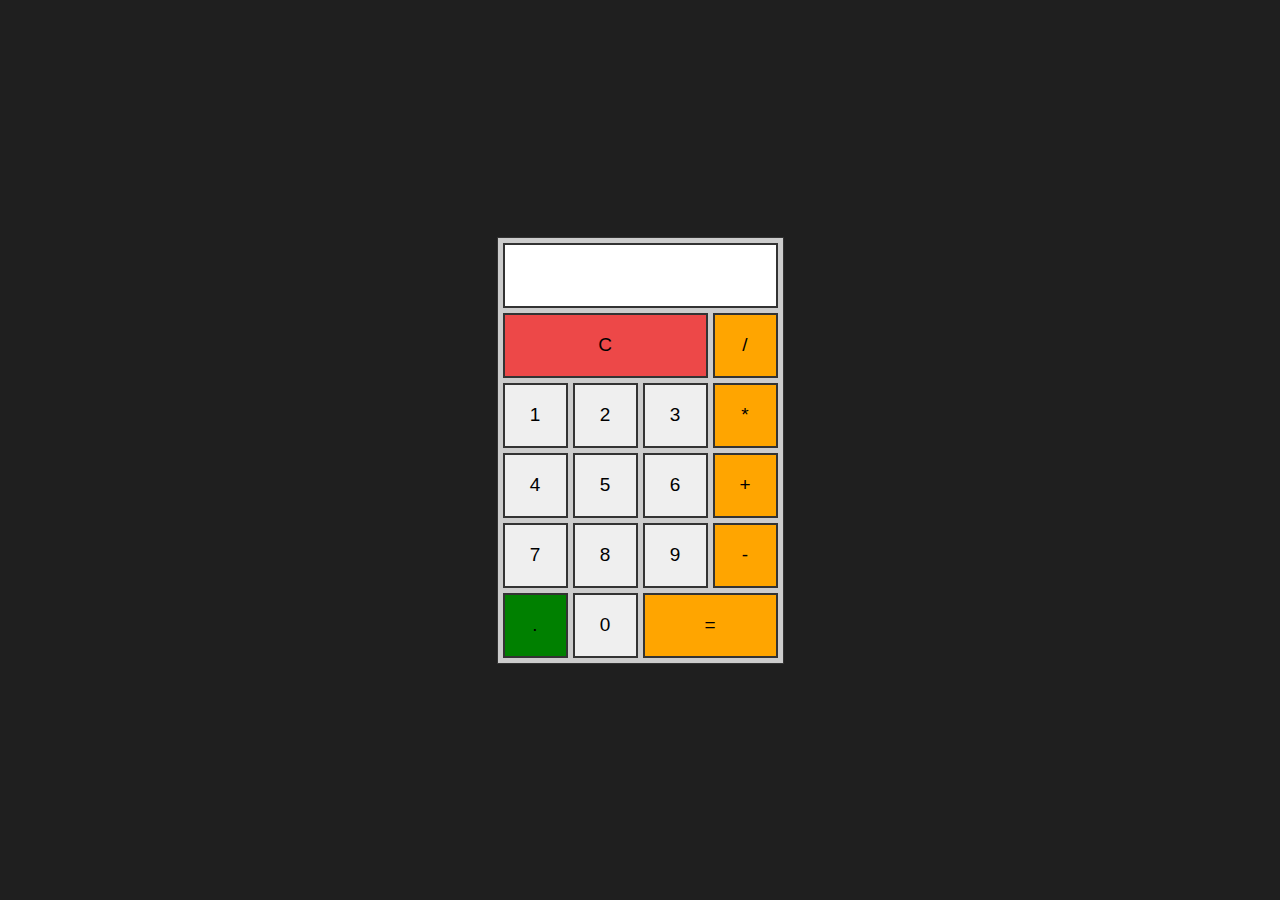
<file: Calculator/index.html>
<!DOCTYPE html>
<html lang="ko">
<head>
  <meta charset="UTF-8">
  <meta http-equiv="X-UA-Compatible" content="IE=edge">
  <meta name="viewport" content="width=device-width, initial-scale=1.0">
  <title>Calculator</title>
  <link rel="stylesheet" href="style.css">
</head>
<body>
  <div class="calculator">
    <form name="forms" action="" method="">
      <fieldset>
        <legend>Calculator</legend>
        <input type="text" name="output" readonly>
        <input type="button" class="clear" value="C" onclick="document.forms.output.value=''">
        <input type="button" class="operator" value="/" onclick="document.forms.output.value+='/'">
        <input type="button" value="1" onclick="document.forms.output.value+='1'"> <!-- a = a + b -> a += b -->
        <input type="button" value="2" onclick="document.forms.output.value+='2'">
        <input type="button" value="3" onclick="document.forms.output.value+='3'">
        <input type="button" class="operator" value="*" onclick="document.forms.output.value+='*'">
        <input type="button" value="4" onclick="document.forms.output.value+='4'">
        <input type="button" value="5" onclick="document.forms.output.value+='5'">
        <input type="button" value="6" onclick="document.forms.output.value+='6'">
        <input type="button" class="operator" value="+" onclick="document.forms.output.value+='+'">
        <input type="button" value="7" onclick="document.forms.output.value+='7'">
        <input type="button" value="8" onclick="document.forms.output.value+='8'">
        <input type="button" value="9" onclick="document.forms.output.value+='9'">
        <input type="button" class="operator" value="-" onclick="document.forms.output.value+='-'">
        <input type="button" class="dot" value="." onclick="document.forms.output.value+='.'">
        <input type="button" value="0" onclick="document.forms.output.value+='0'">
        <!-- 주의: 문자열로부터 eval()을 실행하는 것은 엄청나게 위험합니다. eval()을 사용하면 해커가 위험한 코드를 사용할 수 있습니다.  -->
        <input type="button" class="operator result" value="=" onclick="document.forms.output.value=eval(document.forms.output.value)">
      </fieldset>
    </form>
  </div>
</body>
</html>
</file>
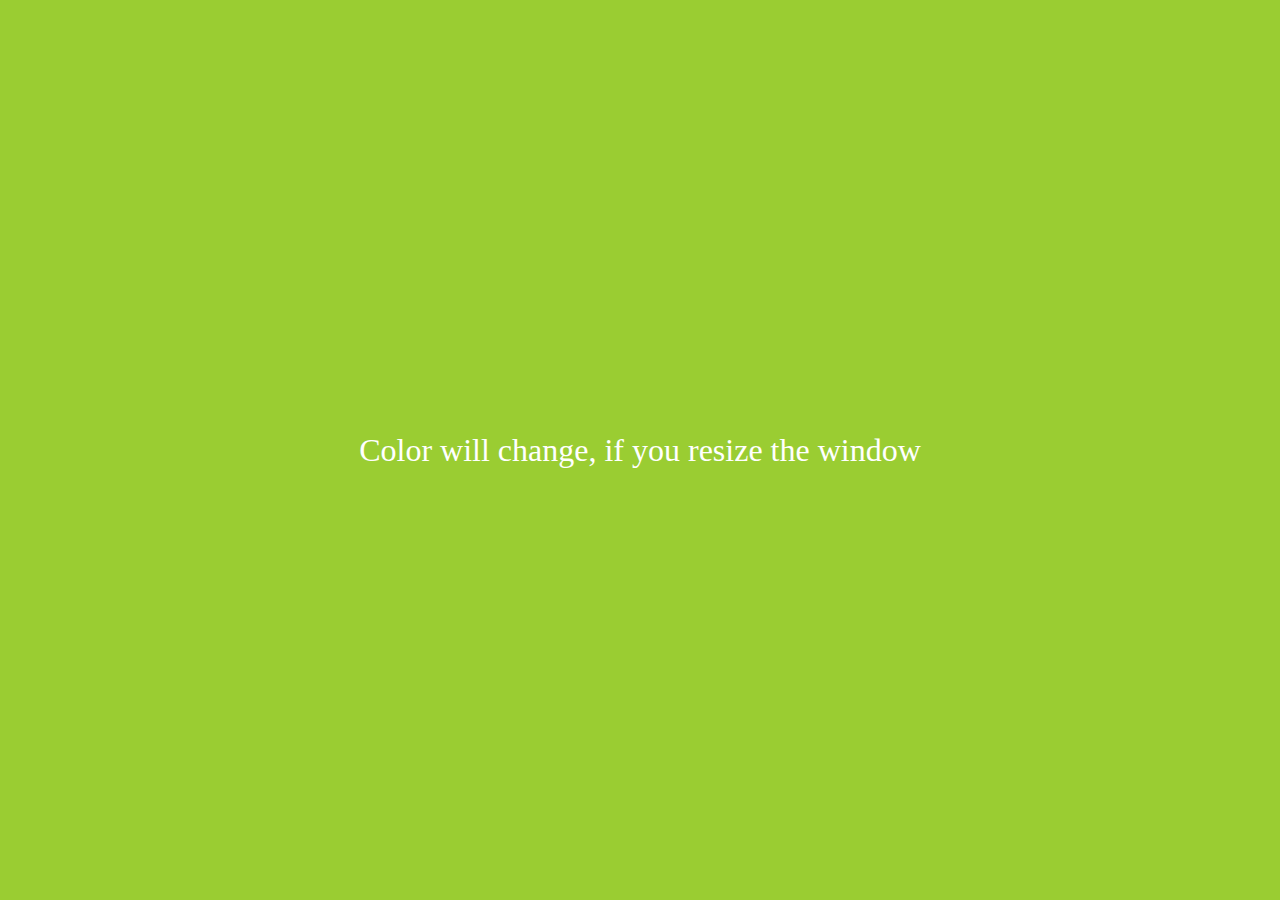
<file: Resize/index.html>
<!DOCTYPE html>
<html lang="en">
<head>
  <meta charset="UTF-8">
  <meta http-equiv="X-UA-Compatible" content="IE=edge">
  <meta name="viewport" content="width=device-width, initial-scale=1.0">
  <link rel="stylesheet" href="index.css">
  <script src="index.js" defer></script>
  <title>Resize</title>
</head>
<body>
  <p>Color will change, if you resize the window</p>
</body>
</html>
</file>
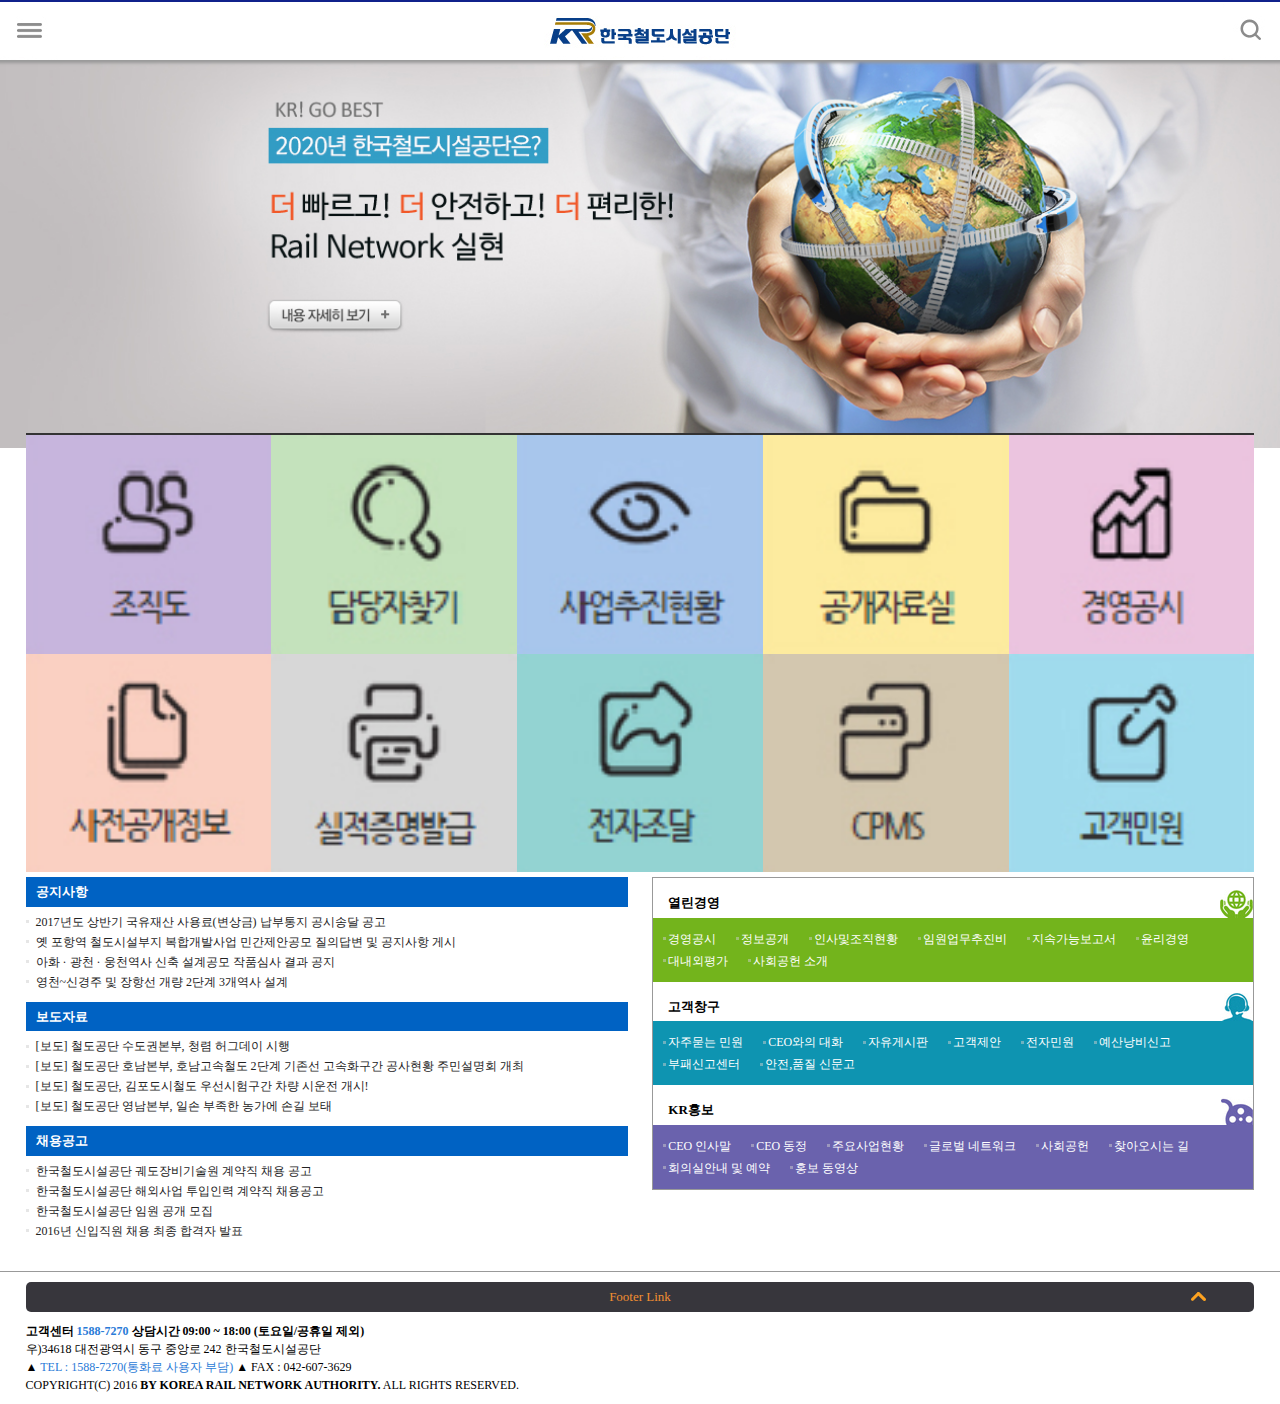
<file: 한국철도시설공단/index.html>
<!DOCTYPE html>
<html lang="ko">
  <head>
    <meta charset="utf-8" />
    <title>한국철도시설공단</title>
    <link rel="stylesheet" href="./style.css" />
    <script
      type="text/javascript"
      src="https://code.jquery.com/jquery-3.6.0.min.js"
    ></script>
    <script src="./main.js" defer></script>
  </head>
  <body>
    <header id="header" class="header">
      <h1 class="logo"><a href="#">한국철도시설공단</a></h1>

      <nav class="gnb">
        <h2><a href="#">주요메뉴</a></h2>
        <ul>
          <li>
            <a href="#">정보공개</a>
            <ul>
              <li><a href="#">KR3.0</a></li>
              <li><a href="#">정보공개 안내</a></li>
              <li><a href="#">사업실명제</a></li>
              <li><a href="#">자발적 사전공개 정보</a></li>
              <li><a href="#">공공데이터개방</a></li>
            </ul>
          </li>

          <li>
            <a href="#">국민마당</a>
            <ul>
              <li><a href="#">전자민원창구</a></li>
              <li><a href="#">부조리 신고센터</a></li>
              <li><a href="#">참여마당</a></li>
              <li><a href="#">옴부즈만</a></li>
            </ul>
          </li>

          <li>
            <a href="#">열린경영</a>
            <ul>
              <li><a href="#">경영공시</a></li>
              <li><a href="#">윤리경영</a></li>
              <li><a href="#">경영혁신</a></li>
              <li><a href="#">지식경영</a></li>
              <li><a href="#">고객만족경영</a></li>
              <li><a href="#">안전/품질/환경 경영</a></li>
              <li><a href="#">사회공헌</a></li>
            </ul>
          </li>

          <li>
            <a href="#">정보마당</a>
            <ul>
              <li><a href="#">KR소식</a></li>
              <li><a href="#">조달공고</a></li>
              <li><a href="#">채용정보</a></li>
              <li><a href="#">철도보호지구</a></li>
              <li><a href="#">국유재산</a></li>
              <li><a href="#">홈페이지 만족도</a></li>
              <li><a href="#">용지보상</a></li>
              <li><a href="#">법령/내규/소송</a></li>
              <li><a href="#">공개 자료실</a></li>
              <li><a href="#">국정감사</a></li>
            </ul>
          </li>

          <li>
            <a href="#">사업소개</a>
            <ul>
              <li><a href="#">철도건설</a></li>
              <li><a href="#">철도자산관리</a></li>
              <li><a href="#">경전철 사업</a></li>
              <li><a href="#">철도건설공법</a></li>
              <li><a href="#">사업품질관리</a></li>
              <li><a href="#">해외사업</a></li>
            </ul>
          </li>

          <li><a href="#">공단소개</a></li>
        </ul>
      </nav>
      <!--gng-->

      <div class="search">
        <a href="#">검색창 열기</a>
        <form name="" action="" method="">
          <fieldset>
            <legend>검색</legend>
            <label for="sch_text">입력</label>
            <input type="text" name="sch_text" id="sch_text" />
            <button type="submit">검색</button>
          </fieldset>
        </form>
      </div>
    </header>

    <main id="content" class="content">
      <section class="main_image">
        <h2 class="hide">공단소식</h2>
        <ul>
          <!-- <li class="main_image1"><a href="#">한국철도시설공단 비전</a></li> -->
          <!-- <li><a href="#">해외철도사업 수주현황</a></li>
            <li><a href="#">철도 자산 관리 및 개발</a></li>
            <li><a href="#">철도 건설현장 조건에 최적화된 신기술 신공법</a></li> -->
          <li class="main_image1">
            <a href="#"
              ><img src="images/main_img1.jpg" alt="한국철도시설공단 비전"
            /></a>
          </li>
          <!-- <li><a href="#"><img src="images/main_img2.jpg" alt="해외철도사업 수주현황"></a></li>
            <li><a href="#"><img src="images/main_img3.jpg" alt="철도 자산 관리 및 개발"></a></li>
            <li><a href="#"><img src="images/main_img4.jpg" alt="철도 건설현장 조건에 최적화된 신기술 신공법"></a></li> -->
        </ul>
      </section>
      <!--main_image-->

      <div class="cont_wrap">
        <section class="business_guide">
          <h2 class="hide">업무안내</h2>
          <!-- <ul>
                <li><a href="#">조직도</a></li>
                <li><a href="#">담당자찾기</a></li>
                <li><a href="#">사업추진현황</a></li>
                <li><a href="#">공개자료실</a></li>
                <li><a href="#">경영공시</a></li>
                <li><a href="#">사전공개정보</a></li>
                <li><a href="#">실적증명발급</a></li>
                <li><a href="#">전자조달</a></li>
                <li><a href="#">CPMS</a></li>
                <li><a href="#">고객민원</a></li>
            </ul> -->
          <ul>
            <li>
              <a href="#"><img src="images/business_01.gif" alt="조직도" /></a>
            </li>
            <li>
              <a href="#"
                ><img src="images/business_02.gif" alt="담당자찾기"
              /></a>
            </li>
            <li>
              <a href="#"
                ><img src="images/business_03.gif" alt="사업추진현황"
              /></a>
            </li>
            <li>
              <a href="#"
                ><img src="images/business_04.gif" alt="공개자료실"
              /></a>
            </li>
            <li>
              <a href="#"
                ><img src="images/business_05.gif" alt="경영공시"
              /></a>
            </li>
            <li class="bg_margin">
              <a href="#"
                ><img src="images/business_06.gif" alt="사전공개정보"
              /></a>
            </li>
            <li class="bg_margin">
              <a href="#"
                ><img src="images/business_07.gif" alt="실적증명발급"
              /></a>
            </li>
            <li class="bg_margin">
              <a href="#"
                ><img src="images/business_08.gif" alt="전자조달"
              /></a>
            </li>
            <li class="bg_margin">
              <a href="#"><img src="images/business_09.gif" alt="CPMS" /></a>
            </li>
            <li class="bg_margin">
              <a href="#"
                ><img src="images/business_10.gif" alt="고객민원"
              /></a>
            </li>
          </ul>
        </section>
        <!--business_guide-->

        <article class="community">
          <h2 class="hide">소식안내</h2>
          <section class="notice">
            <h3>공지사항</h3>
            <ul>
              <li>
                <a href="#"
                  >2017년도 상반기 국유재산 사용료(변상금) 납부통지 공시송달
                  공고</a
                >
              </li>
              <li>
                <a href="#"
                  >옛 포항역 철도시설부지 복합개발사업 민간제안공모 질의답변 및
                  공지사항 게시</a
                >
              </li>
              <li>
                <a href="#"
                  >아화 · 광천 · 웅천역사 신축 설계공모 작품심사 결과 공지</a
                >
              </li>
              <li>
                <a href="#">영천~신경주 및 장항선 개량 2단계 3개역사 설계</a>
              </li>
            </ul>
          </section>
          <!--notice-->

          <section class="news">
            <h3>보도자료</h3>
            <ul>
              <li>
                <a href="#">[보도] 철도공단 수도권본부, 청렴 허그데이 시행</a>
              </li>
              <li>
                <a href="#"
                  >[보도] 철도공단 호남본부, 호남고속철도 2단계 기존선
                  고속화구간 공사현황 주민설명회 개최</a
                >
              </li>
              <li>
                <a href="#"
                  >[보도] 철도공단, 김포도시철도 우선시험구간 차량 시운전
                  개시!</a
                >
              </li>
              <li>
                <a href="#"
                  >[보도] 철도공단 영남본부, 일손 부족한 농가에 손길 보태</a
                >
              </li>
            </ul>
          </section>
          <!--news-->

          <section class="job_opening">
            <h3>채용공고</h3>
            <ul>
              <li>
                <a href="#">한국철도시설공단 궤도장비기술원 계약직 채용 공고</a>
              </li>
              <li>
                <a href="#"
                  >한국철도시설공단 해외사업 투입인력 계약직 채용공고</a
                >
              </li>
              <li><a href="#">한국철도시설공단 임원 공개 모집</a></li>
              <li><a href="#">2016년 신입직원 채용 최종 합격자 발표</a></li>
            </ul>
          </section>
          <!--job_opening-->
        </article>
        <!--community-->

        <article class="our_business">
          <h2 class="hide">공단소개</h2>
          <section class="openBook_Management">
            <h3>열린경영</h3>
            <ul>
              <li><a href="#">경영공시</a></li>
              <li><a href="#">정보공개</a></li>
              <li><a href="#">인사및조직현황</a></li>
              <li><a href="#">임원업무추진비</a></li>
              <li><a href="#">지속가능보고서</a></li>
              <li><a href="#">윤리경영</a></li>
              <li><a href="#">대내외평가</a></li>
              <li><a href="#">사회공헌 소개</a></li>
            </ul>
          </section>
          <!--openBook_Management-->

          <section class="customer_center">
            <h3>고객창구</h3>
            <ul>
              <li><a href="#">자주묻는 민원</a></li>
              <li><a href="#">CEO와의 대화</a></li>
              <li><a href="#">자유게시판</a></li>
              <li><a href="#">고객제안</a></li>
              <li><a href="#">전자민원</a></li>
              <li><a href="#">예산낭비신고</a></li>
              <li><a href="#">부패신고센터</a></li>
              <li><a href="#">안전,품질 신문고</a></li>
            </ul>
          </section>
          <!--customer_center-->

          <section class="kr_pr">
            <h3>KR홍보</h3>
            <ul>
              <li><a href="#">CEO 인사말</a></li>
              <li><a href="#">CEO 동정</a></li>
              <li><a href="#">주요사업현황</a></li>
              <li><a href="#">글로벌 네트워크</a></li>
              <li><a href="#">사회공헌</a></li>
              <li><a href="#">찾아오시는 길</a></li>
              <li><a href="#">회의실안내 및 예약</a></li>
              <li><a href="#">홍보 동영상</a></li>
            </ul>
          </section>
          <!--kr_pr-->
        </article>
        <!--our_business-->
      </div>
    </main>

    <footer id="footer" class="footer">
      <div class="footer_link">
        <h2><a href="#none">Footer Link</a></h2>
        <ul>
          <li><a href="#">개인정보처리방침</a></li>
          <li><a href="#">영상정보처리기기 운영ㆍ관리방침</a></li>
          <li><a href="#">이메일무단수집거부</a></li>
          <li><a href="#">저작권보호정책</a></li>
          <li><a href="#">뷰어다운로드</a></li>
        </ul>
      </div>
      <!--footer_link-->

      <p>
        <span class="bld">고객센터</span>
        <span class="bld blue_txt">1588-7270</span>
        <span class="bld">상담시간 09:00 ~ 18:00 (토요일/공휴일 제외)</span>
      </p>
      <address>우)34618 대전광역시 동구 중앙로 242 한국철도시설공단</address>
      <p>
        ▲ <span class="blue_txt">TEL : 1588-7270(통화료 사용자 부담)</span> ▲
        FAX : 042-607-3629
      </p>
      <p>
        COPYRIGHT(C) 2016
        <span class="bld">BY KOREA RAIL NETWORK AUTHORITY.</span> ALL RIGHTS
        RESERVED.
      </p>
    </footer>
  </body>
</html>
</file>
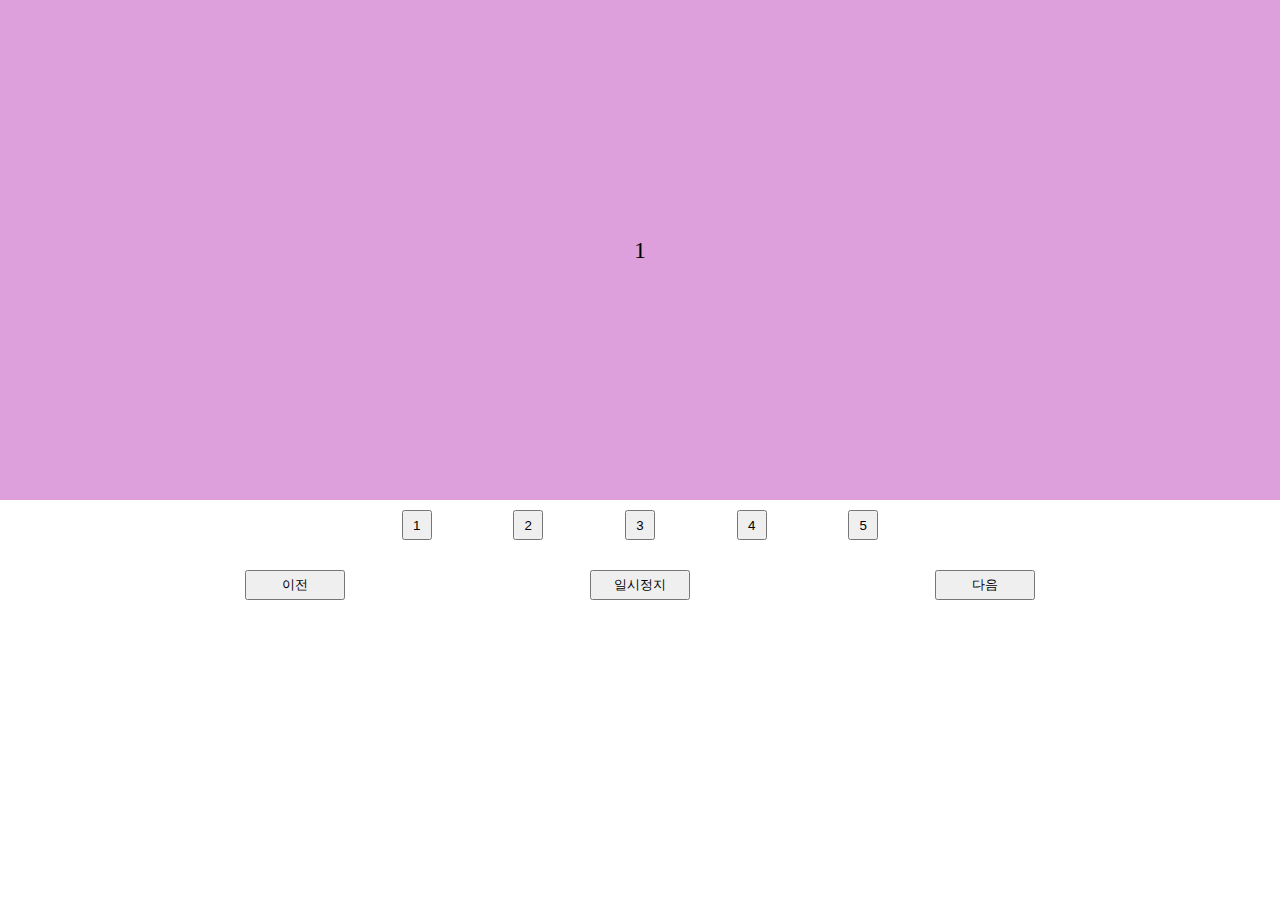
<file: Carousel/Carousel_01/index.html>
<!DOCTYPE html>
<html lang="en">
<head>
  <meta charset="UTF-8">
  <meta http-equiv="X-UA-Compatible" content="IE=edge">
  <meta name="viewport" content="width=device-width, initial-scale=1.0">
  <link rel="stylesheet" href="style.css">
  <script src="main.js" defer></script>
  <title>Carousel</title>
</head>
<body>
  <ul>
    <li class="1">1</li>
    <li class="2">2</li>
    <li class="3">3</li>
    <li class="4">4</li>
    <li class="5">5</li>
  </ul>
  <div class="slide_btn_wrap">
    
  </div>
  <div class="btn_wrap">
    <button>이전</button>
    <button>일시정지</button>
    <button>다음</button>
  </div>
</body>
</html>
</file>
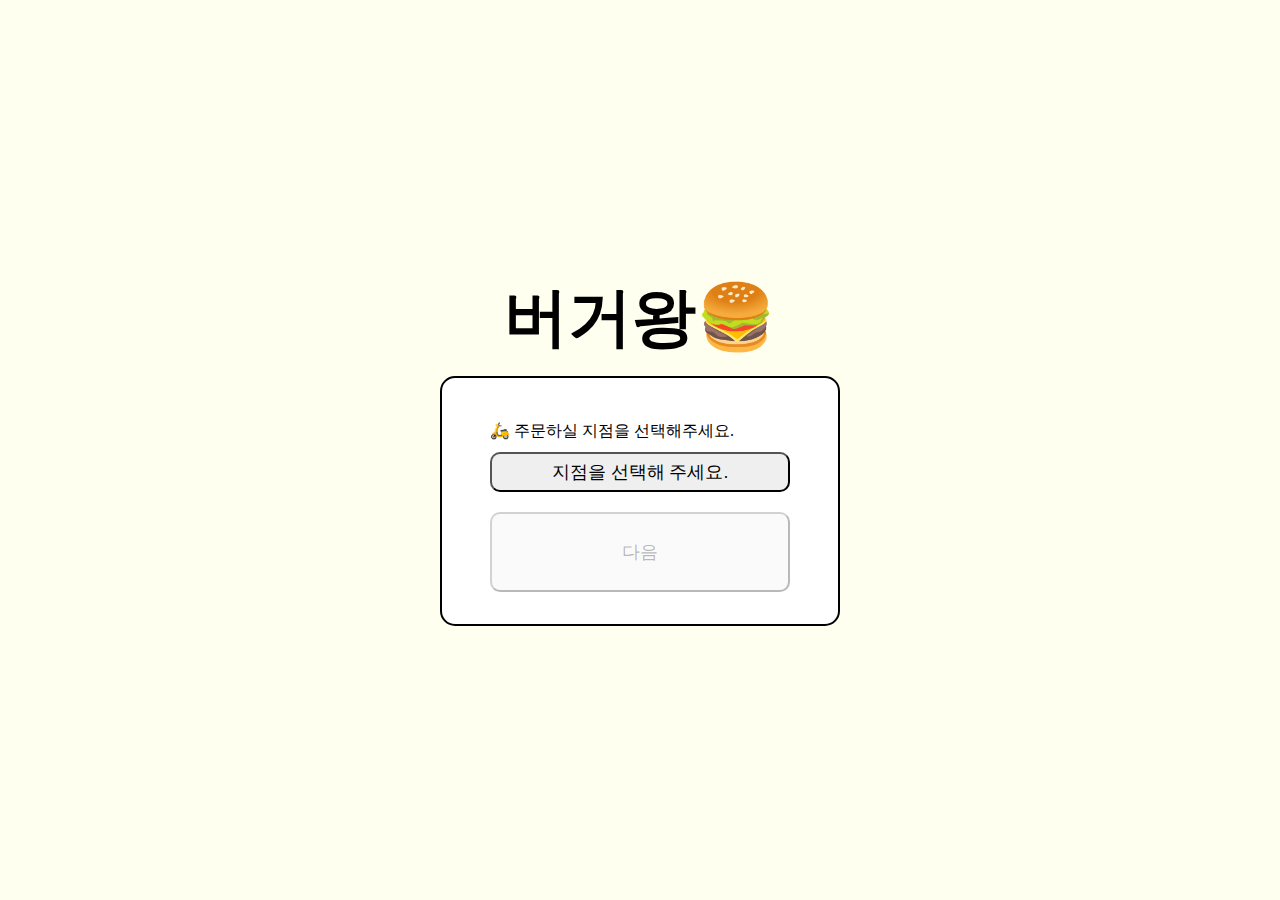
<file: DropDown/DropDown_01/index.html>
<!DOCTYPE html>
<html lang="ko">
<head>
  <meta charset="UTF-8">
  <meta http-equiv="X-UA-Compatible" content="IE=edge">
  <meta name="viewport" content="width=device-width, initial-scale=1.0">
  <link rel="stylesheet" href="style.css">
  <script src="main.js" defer></script>
  <title>DropDown</title>
</head>
<body>
  <main>
    <h1>버거왕🍔</h1>
    <form class="select_wrap" action="result.html" method="get">
      <fieldset>
        <legend>주문 지점 선택</legend>
        <p>🛵 주문하실 지점을 선택해주세요.</p>
        <button type="button" class="toggle_btn">
          지점을 선택해 주세요.
        </button>
        <div class="store_list_wrap">
          <ul class="store_list">
            <li>버거왕 강남점</li>
            <li>버거왕 강북점</li>
            <li>버거왕 서초점</li>
            <li>버거왕 노량진점</li>
            <li>버거왕 여의도점</li>
            <li>버거왕 영등포점</li>
          </ul>
        </div>
        <button class="next_btn" disabled>다음</button>
      </fieldset>
    </form>
  </main>
</body>
</html>
</file>
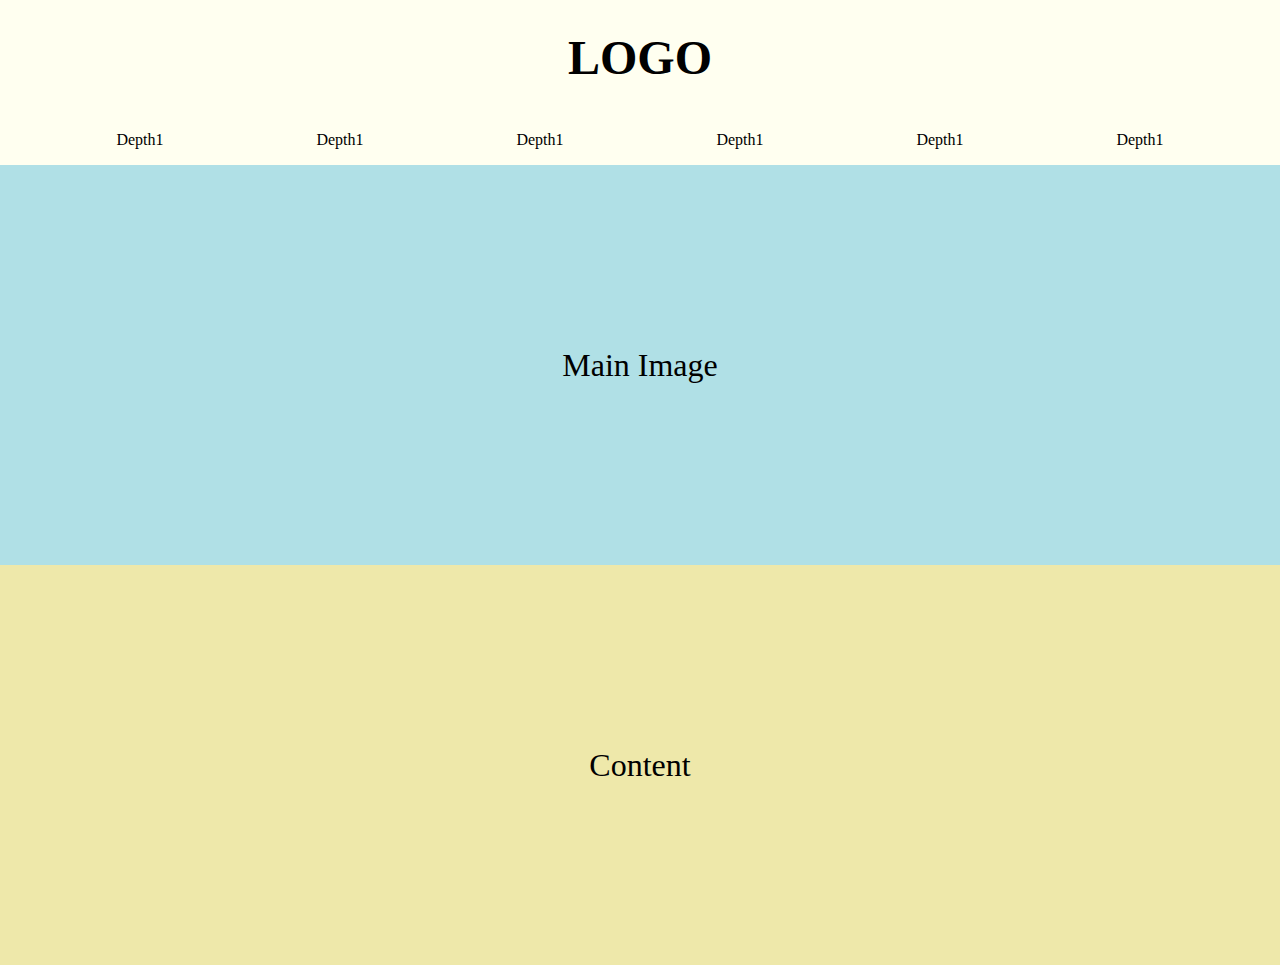
<file: DropDown/NavDropDown/index.html>
<!DOCTYPE html>
<html lang="ko">
<head>
  <meta charset="UTF-8">
  <meta http-equiv="X-UA-Compatible" content="IE=edge">
  <meta name="viewport" content="width=device-width, initial-scale=1.0">
  <link rel="stylesheet" href="style.css">
  <script src="main.js" defer></script>
  <title>Nav Drop Down</title>
</head>
<body>
  <h1>LOGO</h1>
  <nav>
    <ul class="gnb">
      <li>
        <a href="#">Depth1</a>
        <ul>
          <li><a href="#">Depth2</a></li>
          <li><a href="#">Depth2</a></li>
          <li><a href="#">Depth2</a></li>
          <li><a href="#">Depth2</a></li>
          <li><a href="#">Depth2</a></li>
          <li><a href="#">Depth2</a></li>
        </ul>
      </li>
      <li>
        <a href="#">Depth1</a>
        <ul>
          <li><a href="#">Depth2</a></li>
          <li><a href="#">Depth2</a></li>
          <li><a href="#">Depth2</a></li>
          <li><a href="#">Depth2</a></li>
          <li><a href="#">Depth2</a></li>
          <li><a href="#">Depth2</a></li>
        </ul>
      </li>
      <li>
        <a href="#">Depth1</a>
        <ul>
          <li><a href="#">Depth2</a></li>
          <li><a href="#">Depth2</a></li>
          <li><a href="#">Depth2</a></li>
          <li><a href="#">Depth2</a></li>
          <li><a href="#">Depth2</a></li>
          <li><a href="#">Depth2</a></li>
        </ul>
      </li>
      <li>
        <a href="#">Depth1</a>
        <ul>
          <li><a href="#">Depth2</a></li>
          <li><a href="#">Depth2</a></li>
          <li><a href="#">Depth2</a></li>
          <li><a href="#">Depth2</a></li>
          <li><a href="#">Depth2</a></li>
          <li><a href="#">Depth2</a></li>
        </ul>
      </li>
      <li>
        <a href="#">Depth1</a>
        <ul>
          <li><a href="#">Depth2</a></li>
          <li><a href="#">Depth2</a></li>
          <li><a href="#">Depth2</a></li>
          <li><a href="#">Depth2</a></li>
          <li><a href="#">Depth2</a></li>
          <li><a href="#">Depth2</a></li>
        </ul>
      </li>
      <li>
        <a href="#">Depth1</a>
        <ul>
          <li><a href="#">Depth2</a></li>
          <li><a href="#">Depth2</a></li>
          <li><a href="#">Depth2</a></li>
          <li><a href="#">Depth2</a></li>
          <li><a href="#">Depth2</a></li>
          <li><a href="#">Depth2</a></li>
        </ul>
      </li>
    </ul>
    <div class="nav_bg"></div>
  </nav>
  <main>
    <p class="main_image">
      Main Image
    </p>
    <p class="content">
      Content
    </p>
  </main>
</body>
</html>
</file>
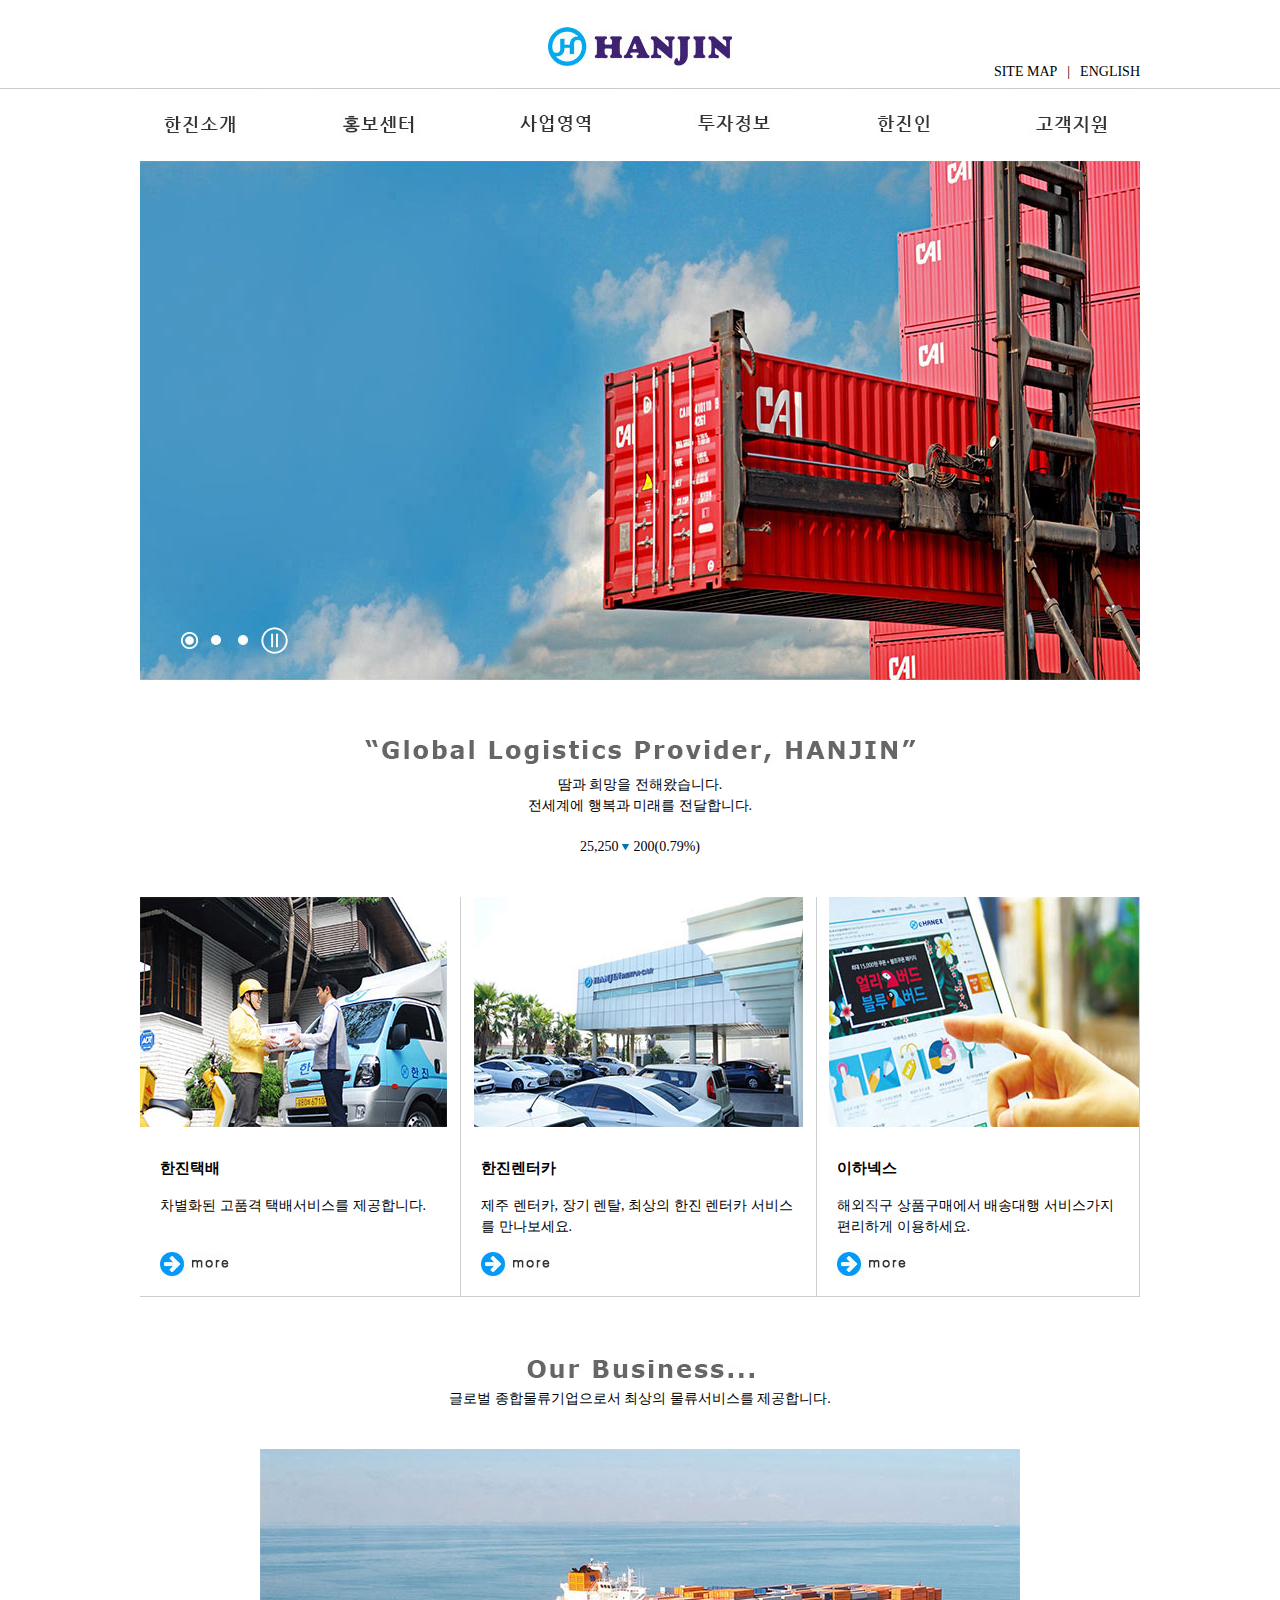
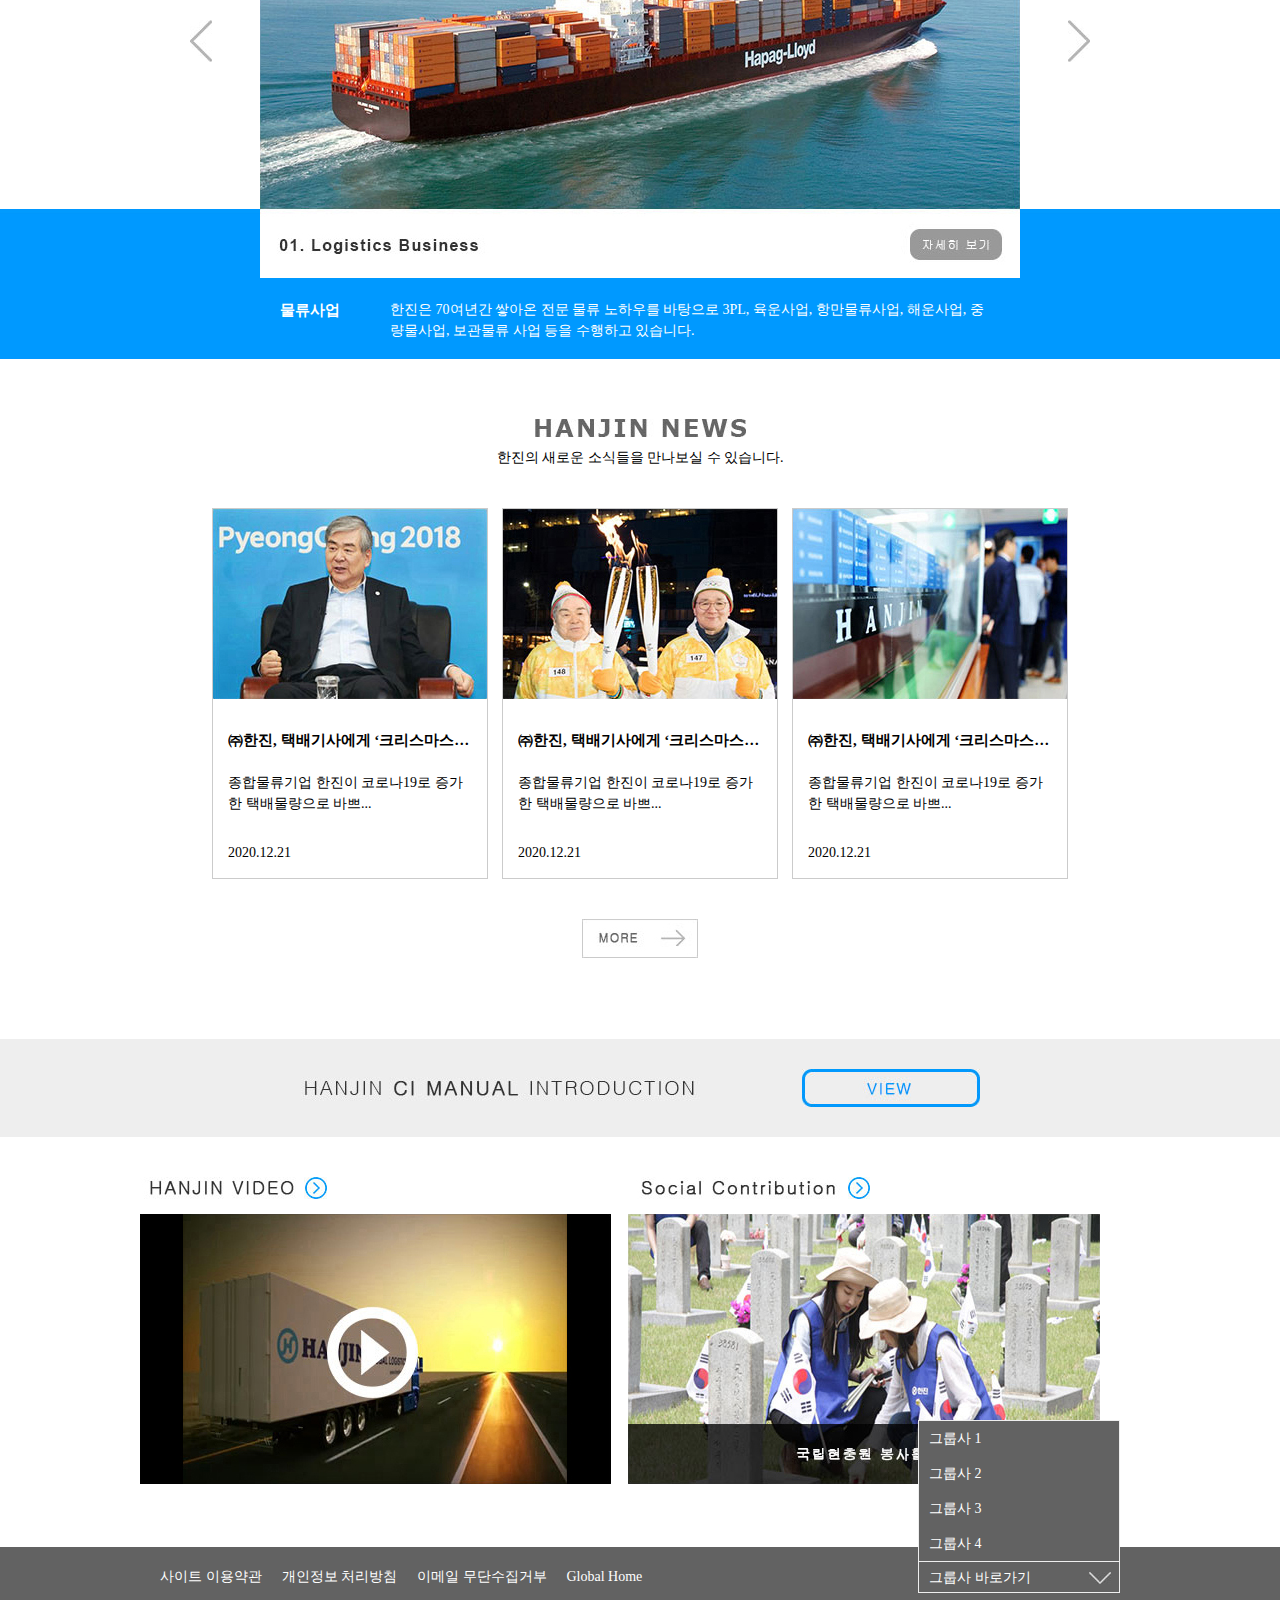
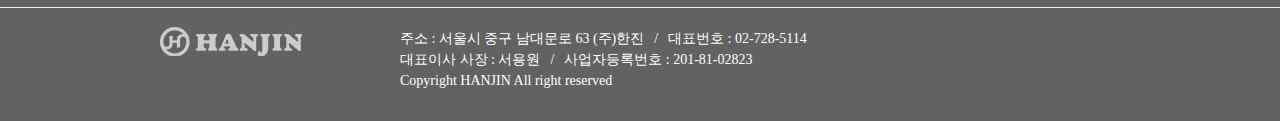
<file: hanjin/hanjin.html>
<!DOCTYPE html>
<html lang="ko">
<head>
    <meta charset="UTF-8">
    <meta http-equiv="X-UA-Compatible" content="IE=edge">
    <meta name="viewport" content="width=device-width, initial-scale=1.0">
    <title>한진</title>
    <style type="text/css">
    /* css 초기화(reset) : 태그들이 가지고 있는 기본 속성과 값을 코딩하기 편한 값으로 변경 */
    body{
        font-family:"나눔고딕", "맑은 고딕", "돋움";
        font-size:14px;
        line-height:1.5
    }
    body, h1, h2, h3, p, div, ul, li, dl, dt, dd{
        margin:0;
        padding:0
    }
    a{
        text-decoration:none;
        color:#000
        /* color:inherit */
    }
    ul, li{
        list-style:none
    }
    address{
        font-style:normal
    }

    /* 공통 클래스 */
    .blind{position:absolute;clip:rect(0 0 0 0);width:1px;height:1px;margin:-1px;overflow:hidden}
    .screen_out{overflow:hidden;position:absolute;width:0;height:0;line-height:0;text-indent:-9999px}
    .hide{position:absolute;left:-9999px;top:-9999px}

    /* header */
    .header{
        height:160px;
        border-top:1px solid #fff
    }

    .logo{
        /* Image Replacement : 텍스트를 이미지로 출력 */
        /* 1. 크기 설정 */
        width:184px; height:39px;
        /* 2. 배경 이미지 적용 */
        background:url(images/logo.jpg) no-repeat;
        /* 3. 글자 감추기 */
        text-indent:-9999px;
        /* margin:auto;
        margin-top:28px;
        margin-bottom:22px; */
        margin:26px auto 22px;
        
        /* border:1px solid #f00 */
    }
    .logo a{
        display:block;
        /* width:184px; height:39px */
        height:100%
    }

    /* gnb */
    .gnb{
        border-top:1px solid #cbcbcb
    }
    .gnb ul{
        width:1000px;
        height:72px;
        /* overflow:hidden; */
        margin:auto
    }
    /* .gnb > ul > li{float:left} */
    .menu1{
        float:left;
        margin-right:60px
    }
    
    /* .menu1 a{
        width:119px; height:72px;
        background:url(images/menu_01.jpg) no-repeat;
        text-indent:-9999px;
    }
    .menu1 a{
        display:block;
        width:119px; height:72px
    } */

    .menu1 a{
        width:119px; height:72px;
        background:url(images/menu_01.jpg) no-repeat;
        text-indent:-9999px;
        display:block;
    }

    .menu2{
        float:left;
        margin-right:60px
    }
    .menu2 a{
        width:118px; height:72px;
        background:url(images/menu_02.jpg) no-repeat;
        text-indent:-9999px;
        display:block;
    }

    .menu3{
        float:left;
        margin-right:60px
    }
    .menu3 a{
        width:117px; height:72px;
        background:url(images/menu_03.jpg) no-repeat;
        text-indent:-9999px;
        display:block;
    }

    .menu4{
        float:left;
        margin-right:60px
    }
    .menu4 a{
        width:120px; height:72px;
        background:url(images/menu_04.jpg) no-repeat;
        text-indent:-9999px;
        display:block;
    }

    .menu5{
        float:left;
        margin-right:60px
    }
    .menu5 a{
        width:99px; height:72px;
        background:url(images/menu_05.jpg) no-repeat;
        text-indent:-9999px;
        display:block;
    }

    .menu6{
        float:left
    }
    .menu6 a{
        width:120px; height:72px;
        background:url(images/menu_06.jpg) no-repeat;
        text-indent:-9999px;
        display:block;
    }

    /* top menu */
    .top_menu{
        width:1000px;
        margin:auto;
        position:relative
    }
    .top_menu ul{
        position:absolute;
        right:0;
        top:-100px
    }
    .top_menu ul li{
        float:left
    }
    /* .top_menu ul li:first-child{} */
    /* .site_map{
        padding-right:11px;
        margin-right:10px;
        background:url(images/top_bar.jpg) no-repeat right center
    } */
    .site_map:after{
        content:"|";
        margin:0 10px
    }

    /* main image */
    .main_image{
        width:1000px;
        margin:0 auto 60px
    }
    .main_image1{
        width:1000px; height:519px;
        background:url(images/main_01.jpg) no-repeat;
        text-indent:-9999px;
    }

    /* glp */
    .glp{
        width:1000px;
        height:560px;
        margin:0 auto 60px
    }
    /* .glp_title{} */
    .glp h2{
        width:550px; height:24px;
        background:url(images/glp_title.jpg) no-repeat;
        text-indent:-9999px;
        margin:0 auto 10px
    }
    .glp_text1{
        text-align:center;
        margin-bottom:20px
    }
    .glp_text2{
        text-align:center;
        margin-bottom:40px
    }
    .glp_down{
        text-indent:-9999px;
        display:inline-block;

        /* width:8px; height:7px;
        background:url(images/glp_down.jpg) no-repeat;
        position:relative;top:8px */

        width:8px; height:18px;
        background:url(images/glp_down.jpg) 0 8px no-repeat;
        
        /* border:1px solid #f00; */
    }
    .glp_cont1{
        width:321px;
        height:400px;
        border-right:1px solid #cdcdcd;
        border-bottom:1px solid #cdcdcd;
        background:url(images/glp_image1.jpg) no-repeat;
        padding:260px 20px 20px;
        box-sizing:border-box;
        position:relative;
        float:left
    }
    .glp_cont1 dt{
        font-size:15px;
        font-weight:bold;
        margin-bottom:15px
    }
    .glp_cont1 a{
        width:69px; height:24px;
        background:url(images/glp_more.jpg) no-repeat;
        text-indent:-9999px;
        display:block;
        position:absolute;
        left:20px;
        bottom:20px
    }

    .glp_cont2{
        width:356px;
        height:400px;
        border-right:1px solid #cdcdcd;
        border-bottom:1px solid #cdcdcd;
        background:url(images/glp_image2.jpg) no-repeat center top;
        padding:260px 20px 20px;
        box-sizing:border-box;
        position:relative;
        float:left
    }
    .glp_cont2 dt{
        font-size:15px;
        font-weight:bold;
        margin-bottom:15px
    }
    .glp_cont2 a{
        width:69px; height:24px;
        background:url(images/glp_more.jpg) no-repeat;
        text-indent:-9999px;
        display:block;
        position:absolute;
        left:20px;
        bottom:20px
    }

    .glp_cont3{
        width:323px;
        height:400px;
        border-right:1px solid #cdcdcd;
        border-bottom:1px solid #cdcdcd;
        background:url(images/glp_image3.jpg) no-repeat right top;
        padding:260px 20px 20px;
        box-sizing:border-box;
        position:relative;
        float:left
    }
    .glp_cont3 dt{
        font-size:15px;
        font-weight:bold;
        margin-bottom:15px
    }
    .glp_cont3 a{
        width:69px; height:24px;
        background:url(images/glp_more.jpg) no-repeat;
        text-indent:-9999px;
        display:block;
        position:absolute;
        left:20px;
        bottom:20px
    }

    /* biz */
    .biz_wrap{
        background:url(images/ob_bg.jpg) repeat-x bottom;
        margin-bottom:60px
    }
    .biz{
        width:1000px;
        margin:auto;
        position:relative
    }
    .biz h2{
        width:227px; height:18px;
        background:url(images/ob_title.jpg) no-repeat;
        text-indent:-9999px;
        margin:0 auto 10px
    }
    .biz p{
        text-align:center;
        margin-bottom:40px
    }
    .biz_cont1{
        width:760px;
        height:510px;
        background:url(images/ob_image1.jpg) no-repeat;
        padding:450px 20px 20px;
        box-sizing:border-box;
        position:relative;
        margin:auto;
        color:#fff
    }
    .biz_cont1 dt{
        font-size:15px;
        font-weight:bold;
        float:left;
        margin-right:50px
    }
    .biz_cont1 dd{
        width:600px;
        float:left
    }
    .biz_cont1 a{
        width:92px; height:31px;
        background:url(images/ob_more.jpg) no-repeat;
        text-indent:-9999px;
        display:block;
        position:absolute;
        left:650px;
        top:380px
    }
    .biz_prev{
        width:22px; height:42px;
        background:url(images/ob_prev.jpg) no-repeat;
        text-indent:-9999px;
        display:block;
        position:absolute;
        left:50px;
        top:260px
    }
    .biz_next{
        width:22px; height:42px;
        background:url(images/ob_next.jpg) no-repeat;
        text-indent:-9999px;
        display:block;
        position:absolute;
        right:50px;
        top:260px
    }

    /* news */
    .news{
        width:856px;
        height:560px;
        margin:0 auto 60px
    }
    .news h2{
        width:211px; height:18px;
        background:url(images/news_title.jpg) no-repeat;
        text-indent:-9999px;
        margin:0 auto 10px
    }
    .news p{
        text-align:center;
        margin-bottom:40px
    }
    .news_cont1{
        width:276px;
        height:371px;
        background:url(images/news_image1.jpg) no-repeat;
        padding:220px 15px 15px;
        border:1px solid #cbcbcb;
        box-sizing:border-box;
        position:relative;
        float:left;
        margin-right:14px;
        margin-bottom:40px
    }
    .news_cont1 dt{
        font-size:15px;
        font-weight:bold;
        white-space:nowrap;
        overflow:hidden;
        text-overflow:ellipsis;
        margin-bottom:20px
    }
    .news_cont1 span{
        position:absolute;
        left:15px;
        bottom:15px
    }

    .news_cont2{
        width:276px;
        height:371px;
        background:url(images/news_image2.jpg) no-repeat;
        padding:220px 15px 15px;
        border:1px solid #cbcbcb;
        box-sizing:border-box;
        position:relative;
        float:left;
        margin-right:14px;
        margin-bottom:40px
    }
    .news_cont2 dt{
        font-size:15px;
        font-weight:bold;
        white-space:nowrap;
        overflow:hidden;
        text-overflow:ellipsis;
        margin-bottom:20px
    }
    .news_cont2 span{
        position:absolute;
        left:15px;
        bottom:15px
    }

    .news_cont3{
        width:276px;
        height:371px;
        background:url(images/news_image3.jpg) no-repeat;
        padding:220px 15px 15px;
        border:1px solid #cbcbcb;
        box-sizing:border-box;
        position:relative;
        float:left;
        margin-bottom:40px
    }
    .news_cont3 dt{
        font-size:15px;
        font-weight:bold;
        white-space:nowrap;
        overflow:hidden;
        text-overflow:ellipsis;
        margin-bottom:20px
    }
    .news_cont3 span{
        position:absolute;
        left:15px;
        bottom:15px
    }

    .news a{
        width:116px; height:39px;
        background:url(images/news_more.jpg) no-repeat;
        text-indent:-9999px;
        display:block;
        clear:both;
        margin:auto
    }

    /* ci */
    .ci_wrap{
        background:#eee;
        padding:30px 0;
        margin-bottom:40px
    }
    .ci{
        width:680px;
        height:38px;
        margin:auto
    }
    .ci p{
        width:400px; height:38px;
        background:url(images/ci_text.jpg) no-repeat;
        text-indent:-9999px;
        float:left
    }
    .ci a{
        width:178px; height:38px;
        background:url(images/ci_view.jpg) no-repeat;
        text-indent:-9999px;
        display:block;
        float:right
    }

    /* video */
    .cont_bottom{
        width:1000px;
        height:310px;
        margin:0 auto 60px;
        padding:0 20px
    }
    .video{
        width:472px;
        height:310px;
        float:left;
        margin-right:16px;
        position:relative
    }
    .video h2{
        width:165px; height:22px;
        background:url(images/video_title.jpg) no-repeat;
        text-indent:-9999px;
        margin-bottom:15px
    }
    .video p{
        width:471px; height:270px;
        background:url(images/video_image.jpg) no-repeat;
        text-indent:-9999px;
    }
    .video a{
        width:22px; height:22px;
        background:url(images/video_more.jpg) no-repeat;
        text-indent:-9999px;
        display:block;
        position:absolute;
        left:165px;
        top:0
    }

    /* social */
    .social{
        width:472px;
        height:310px;
        float:left;
        position:relative
    }
    .social h2{
        width:220px; height:22px;
        background:url(images/social_title.jpg) no-repeat;
        text-indent:-9999px;
        margin-bottom:15px
    }
    .social p{
        width:472px; height:270px;
        background:url(images/social_image.jpg) no-repeat;
        text-indent:-9999px;
    }
    .social a{
        width:22px; height:22px;
        background:url(images/video_more.jpg) no-repeat;
        text-indent:-9999px;
        display:block;
        position:absolute;
        left:220px;
        top:0
    }

    /* footer */
    .footer{
        background:#626262;
        color:#fff
    }
    .footer a{
        color:#fff
    }

    .footer_top{
        width:1000px;
        margin:auto;
        position:relative
    }
    
    .footer h2{
        width:142px; height:29px;
        background:url(images/logo_footer.jpg) no-repeat;
        text-indent:-9999px;
        position:absolute;
        left:20px;
        top:80px
    }

    .term ul{
        height:60px
    }
    .term li{
        line-height:60px;
        float:left;
        margin-left:20px
    }

    .family_site{
        width:200px;
        height:30px;
        border:1px solid #eee;
        position:absolute;
        right:20px;
        top:14px
    }
    .family_site h3{
        font-size:14px;
        font-weight:normal;
        padding:5px 10px;
        background:url(images/family_down.jpg) no-repeat 170px center
    }
    .family_site ul{
        width:202px;
        background:#626262;
        position:absolute;
        left:-1px;
        overflow:hidden;
        border:1px solid #eee;
        box-sizing:border-box;
        top:-142px;
        /* top:-1px;
        height:0;
        display:none */
    }
    .family_site li{
        line-height:35px;
        padding:0 10px
    }

    .footer_bottom_wrap{
        border-top:1px solid #eee
    }
    .footer_bottom{
        width:1000px;
        margin:auto;
        padding:20px 0 30px 260px;
        box-sizing:border-box
    }
    .footer_bottom_cont1{
        overflow:hidden
    }
    .fbc_txt1{
        float:left
    }
    .fbc_txt1:after{
        content:"/";
        margin:0 10px
    }
    .footer_bottom_cont1 p{
        float:left
    }
    .footer_bottom_cont2{
        overflow:hidden
    }
    .fbc_txt2:after{
        content:"/";
        margin:0 10px
    }
    .footer_bottom_cont2 p{
        float:left
    }
    </style>
    <script type="text/javascript" src="http://code.jquery.com/jquery-3.6.0.min.js"></script>
    <script type="text/javascript">
    $(function(){
        var ckNum = 0;
        $(".family_site h3").click(function(){
            if(ckNum == 0){
                $(".family_site ul").css({display:"block"});
                $(".family_site ul").animate({height:142,top:-142});
                ckNum = 1;
            } else{
                $(this).next().stop().animate({height:0, top:-1},
                "fast", function(){
                    $(this).css({display:"none"});
                });
                ckNum = 0;
            };
        });
    });
    </script>
</head>
<body>
    <header id="header" class="header">
        <h1 class="logo"><a href="#">한진</a></h1>

        <nav class="gnb">
            <h2 class="blind">주요메뉴</h2>
            <ul>
                <li class="menu1"><a href="#">한진소개</a>
                    <!-- <ul>
                        <li><a href="#">서브메뉴</a></li>
                        <li><a href="#">서브메뉴</a></li>
                        <li><a href="#">서브메뉴</a></li>
                        <li><a href="#">서브메뉴</a></li>
                    </ul> -->
                </li>
                <li class="menu2"><a href="#">홍보센터</a></li>
                <li class="menu3"><a href="#">사업영역</a></li>
                <li class="menu4"><a href="#">투자정보</a></li>
                <li class="menu5"><a href="#">한진인</a></li>
                <li class="menu6"><a href="#">고객지원</a></li>
            </ul>
        </nav>
    
        <div class="top_menu">
            <h2 class="screen_out">사용자 메뉴</h2>
            <ul>
                <li class="site_map"><a href="#">SITE MAP</a></li>
                <li><a href="#">ENGLISH</a></li>
            </ul>
        </div>
    </header>

    <main id="content" class="content">
        <section class="main_image">
            <h2 class="hide">주요 소식</h2>
            <ul>
                <li class="main_image1"><a href="#">내용 1</a></li>
                <!-- <li class="main_image2"><a href="#">내용 2</a></li>
                <li class="main_image3"><a href="#">내용 3</a></li> -->
            </ul>
        </section>
            
        <section class="glp">
            <h2 class="glp_title">세계적 물류기업, 한진</h2>

            <p class="glp_text1">땀과 희망을 전해왔습니다.<br>
            전세계에 행복과 미래를 전달합니다.</p>

            <p class="glp_text2"><span class="hide">주가정보</span> 25,250 <span class="glp_down">하락</span> 200(0.79%)</p>

            <!-- <div>
                <h3>한진택배</h3>
                <p>차별화된 고품격 택배서비스를 제공합니다.</p>
                <a href="#">더보기</a>
            </div> -->

            <dl class="glp_cont1">
                <dt>한진택배</dt>
                <dd>
                    차별화된 고품격 택배서비스를 제공합니다.
                    <a href="#">더보기</a>
                </dd>
            </dl>
            
            <dl class="glp_cont2">
                <dt>한진렌터카</dt>
                <dd>
                    제주 렌터카, 장기 렌탈, 최상의 한진 렌터카 서비스를 만나보세요.
                    <a href="#">더보기</a>
                </dd>
            </dl>
            
            <dl class="glp_cont3">
                <dt>이하넥스</dt>
                <dd>
                    해외직구 상품구매에서 배송대행 서비스가지 편리하게 이용하세요.
                    <a href="#">더보기</a>
                </dd>
            </dl>
        </section>

        <div class="biz_wrap">
            <section class="biz">
                <h2>사업 소개</h2>

                <p>글로벌 종합물류기업으로서 최상의 물류서비스를 제공합니다.</p>

                <dl class="biz_cont1">
                    <dt>물류사업</dt>
                    <dd>
                        한진은 70여년간 쌓아온 전문 물류 노하우를 바탕으로 3PL, 육운사업, 항만물류사업, 해운사업, 중량물사업, 보관물류 사업 등을 수행하고 있습니다.
                        <a href="#">자세히 보기</a>
                    </dd>
                </dl>
                
                <!--
                <dl class="biz_cont2">
                    <dt>물류사업</dt>
                    <dd>
                        한진은 70여년간 쌓아온 전문 물류 노하우를 바탕으로 3PL, 육운사업, 항만물류사업, 해운사업, 중량물사업, 보관물류 사업 등을 수행하고 있습니다.
                        <a href="#">자세히 보기</a>
                    </dd>
                </dl>

                <dl class="biz_cont3">
                    <dt>물류사업</dt>
                    <dd>
                        한진은 70여년간 쌓아온 전문 물류 노하우를 바탕으로 3PL, 육운사업, 항만물류사업, 해운사업, 중량물사업, 보관물류 사업 등을 수행하고 있습니다.
                        <a href="#">자세히 보기</a>
                    </dd>
                </dl>
                -->

                <a href="#" class="biz_prev">이전</a>
                <a href="#" class="biz_next">다음</a>
            </section>
        </div>

        <section class="news">
            <h2>한진 뉴스</h2>

            <p>한진의 새로운 소식들을 만나보실 수 있습니다.</p>

            <dl class="news_cont1">
                <dt>㈜한진, 택배기사에게 ‘크리스마스 기프트박스’ 선물</dt>
                <dd>
                    종합물류기업 한진이 코로나19로 증가한 택배물량으로 바쁘...
                    <span>2020.12.21</span>
                </dd>
            </dl>
            
            <dl class="news_cont2">
                <dt>㈜한진, 택배기사에게 ‘크리스마스 기프트박스’ 선물</dt>
                <dd>
                    종합물류기업 한진이 코로나19로 증가한 택배물량으로 바쁘...
                    <span>2020.12.21</span>
                </dd>
            </dl>
            
            <dl class="news_cont3">
                <dt>㈜한진, 택배기사에게 ‘크리스마스 기프트박스’ 선물</dt>
                <dd>
                    종합물류기업 한진이 코로나19로 증가한 택배물량으로 바쁘...
                    <span>2020.12.21</span>
                </dd>
            </dl>

            <a href="#">더보기</a>
        </section>

        <div class="ci_wrap">
            <div class="ci">
                <p>한진 CI 소개</p>
                <a href="#">자세히보기</a>
            </div>
        </div>

        <div class="cont_bottom">
            <section class="video">
                <h2>한진 영상</h2>
                <p>영상보기</p>
                <a href="#">더보기</a>
            </section>

            <section class="social">
                <h2>사회 공헌</h2>
                <p>국립현충원 봉사활동</p>
                <a href="#">더보기</a>
            </section>
        </div>
    
    </main>

    <footer id="footer" class="footer">
        <div class="footer_top">
            <h2>사이트 이용안내</h2>

            <div class="term">
                <h3 class="hide">약관 및 정책</h3>
                <ul>
                    <li><a href="#">사이트 이용약관</a></li>
                    <li><a href="#">개인정보 처리방침</a></li>
                    <li><a href="#">이메일 무단수집거부</a></li>
                    <li><a href="#">Global Home</a></li>
                </ul>
            </div>

            <div class="family_site">
                <h3>그룹사 바로가기</h3>
                <ul>
                    <li><a href="#">그룹사 1</a></li>
                    <li><a href="#">그룹사 2</a></li>
                    <li><a href="#">그룹사 3</a></li>
                    <li><a href="#">그룹사 4</a></li>
                </ul>
            </div>            
        </div>

        <div class="footer_bottom_wrap">
            <div class="footer_bottom">
                <div class="footer_bottom_cont1">
                    <address class="fbc_txt1">주소 : 서울시 중구 남대문로 63 (주)한진</address>
                    <p>대표번호 : 02-728-5114</p>
                </div>
                <div class="footer_bottom_cont2">
                    <p class="fbc_txt2">대표이사 사장 : 서용원</p>
                    <p>사업자등록번호 : 201-81-02823</p>
                </div>
                <p>Copyright HANJIN All right reserved</p>
            </div>
        </div>
    </footer>
</body>
</html>
</file>
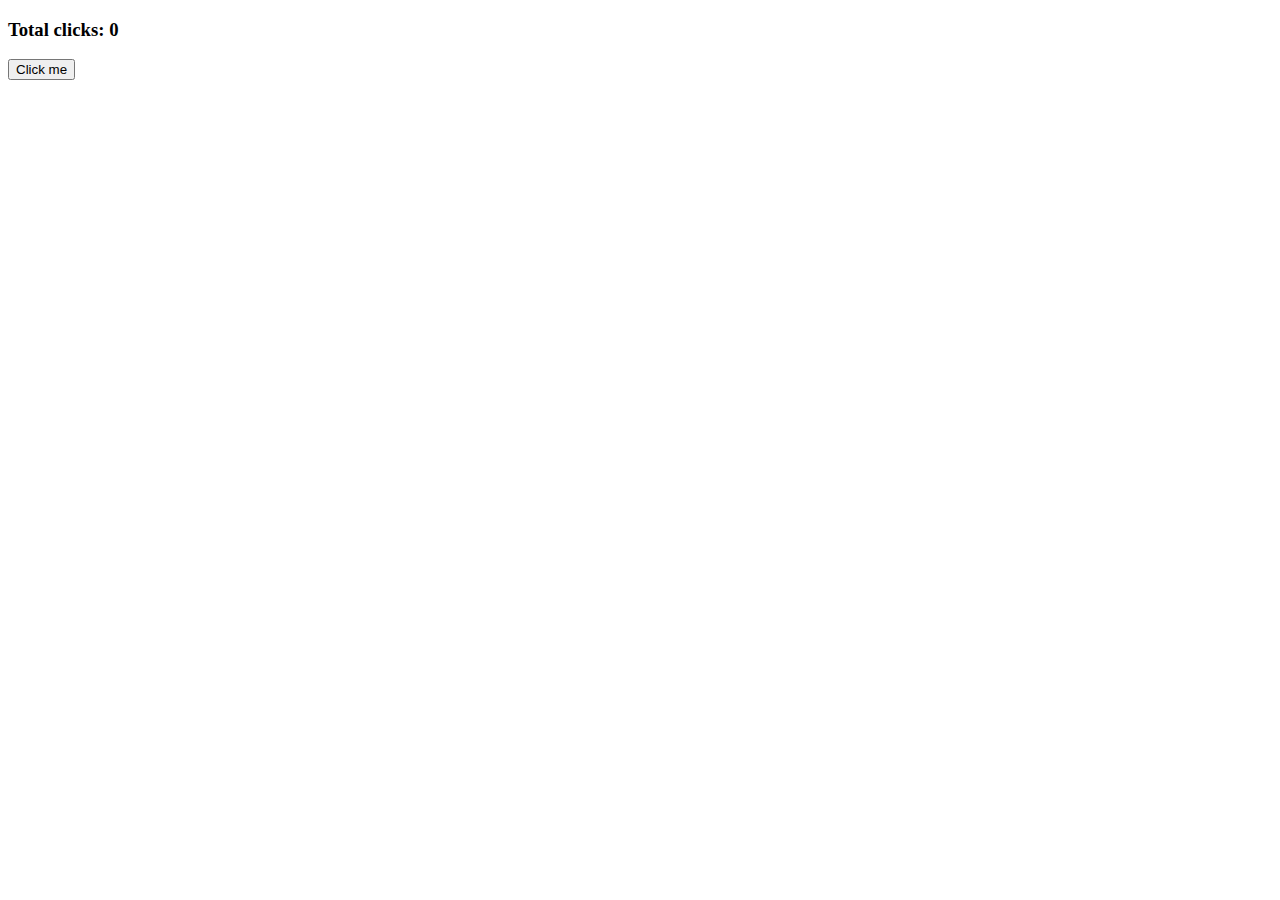
<file: React-practice/vanilla.html>
<!DOCTYPE html>
<html lang="en">
<body>
  <h3>Total clicks: 0</h3>
  <button id="btn">Click me</button>
</body>
<script>
  let counter = 0;
  const button = document.getElementById("btn");
  const h3 = document.querySelector("h3");
  function handleClick(  ) {
    counter = counter + 1;
    h3.innerText = `Total clicks: ${counter}`;
  }
  button.addEventListener("click", handleClick)
</script>
</html>
</file>
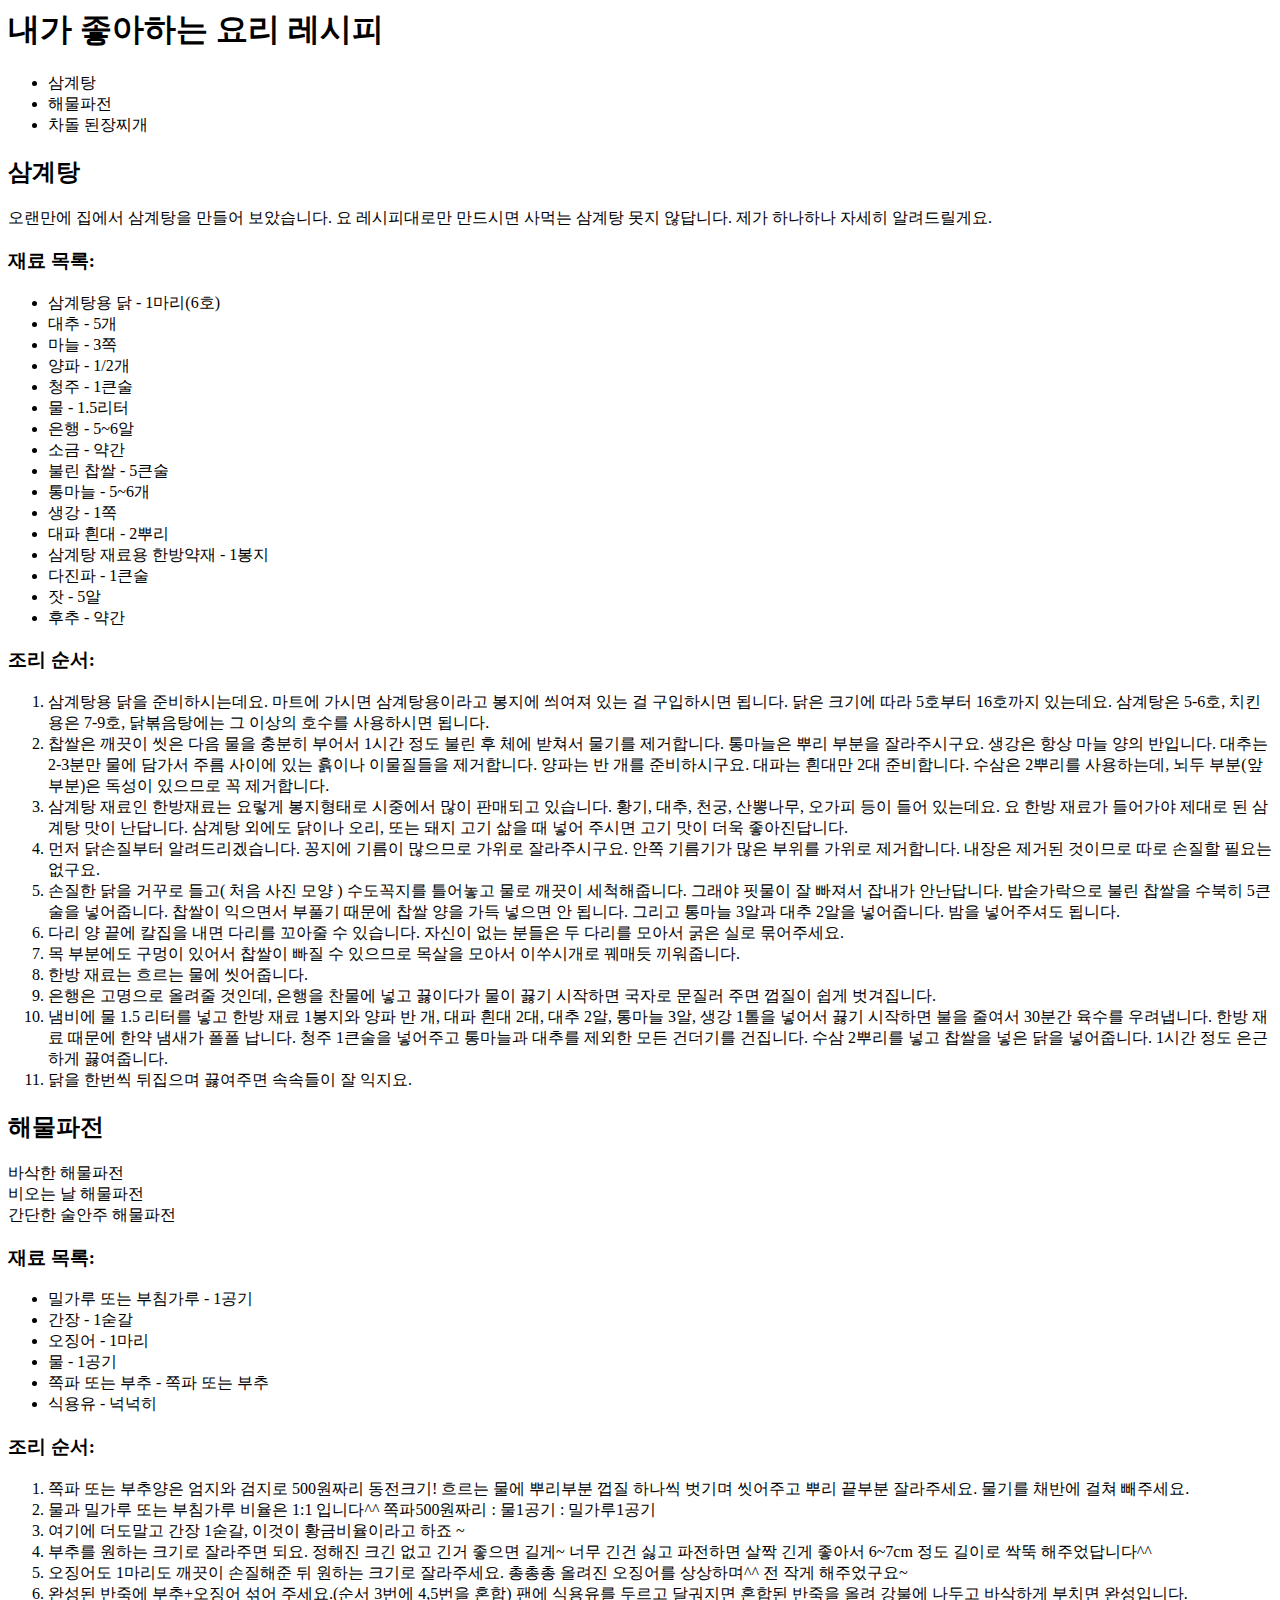
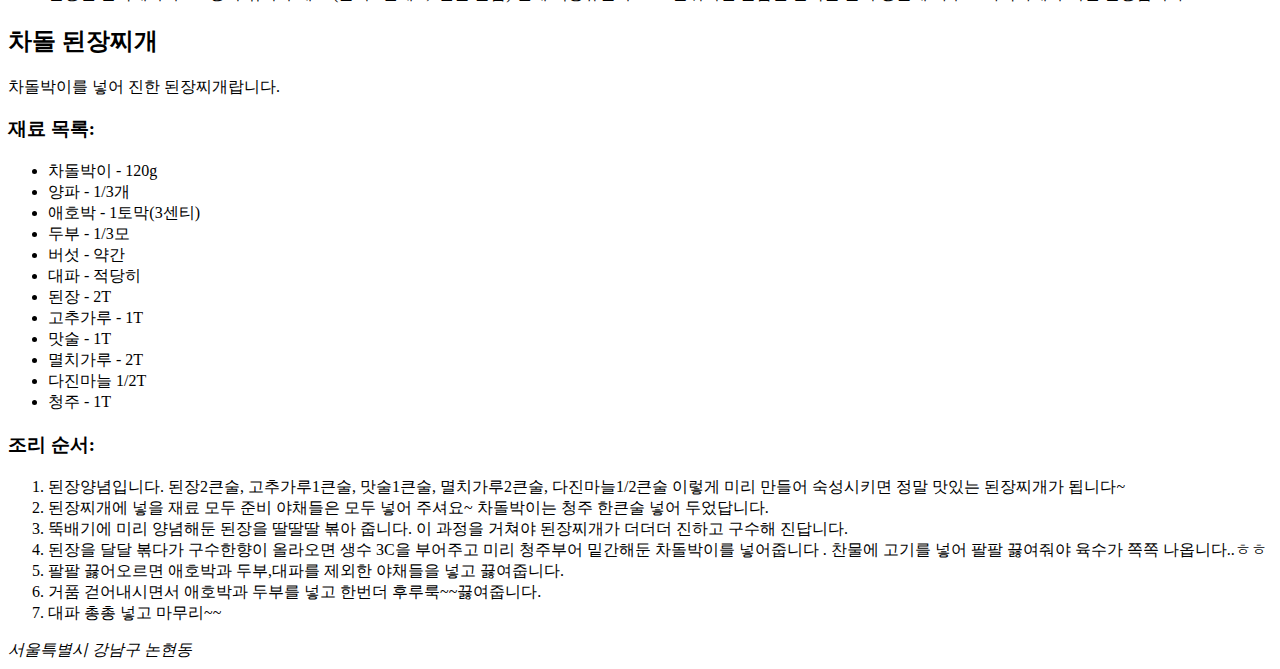
<file: Recipe/recipe/recipe1.html>
<html lang="ko">

<head>
  <meta charset="utf-8">
  <title>My Favorite Recipe</title>
</head>

<body>
  <header>
    <h1>내가 좋아하는 요리 레시피</h1>
  </header>
  <nav>
    <ul>
      <li>삼계탕</li>
      <li>해물파전</li>
      <li>차돌 된장찌개</li>
    </ul>
  </nav>
  <article>
    <section>
      <h2>삼계탕</h2>
      <p>
        오랜만에 집에서 삼계탕을 만들어 보았습니다. 요 레시피대로만 만드시면 사먹는 삼계탕 못지 않답니다. 제가 하나하나 자세히 알려드릴게요.
      </p>
      <h3>재료 목록:</h3>
      <ul>
        <li>삼계탕용 닭 - 1마리(6호)</li>
        <li>대추 - 5개</li>
        <li>마늘 - 3쪽</li>
        <li>양파 - 1/2개</li>
        <li>청주 - 1큰술</li>
        <li>물 - 1.5리터</li>
        <li>은행 - 5~6알</li>
        <li>소금 - 약간</li>
        <li>불린 찹쌀 - 5큰술</li>
        <li>통마늘 - 5~6개</li>
        <li>생강 - 1쪽</li>
        <li>대파 흰대 - 2뿌리</li>
        <li>삼계탕 재료용 한방약재 - 1봉지</li>
        <li>다진파 - 1큰술</li>
        <li>잣 - 5알</li>
        <li>후추 - 약간</li>
      </ul>
      <h3>조리 순서:</h3>
      <ol>
        <li>
          삼계탕용 닭을 준비하시는데요. 마트에 가시면 삼계탕용이라고 봉지에 씌여져 있는 걸 구입하시면 됩니다. 닭은 크기에 따라 5호부터 16호까지 있는데요. 삼계탕은 5-6호, 치킨용은 7-9호, 닭볶음탕에는 그 이상의 호수를 사용하시면 됩니다.
        </li>
        <li>
          찹쌀은 깨끗이 씻은 다음 물을 충분히 부어서 1시간 정도 불린 후 체에 받쳐서 물기를 제거합니다. 통마늘은 뿌리 부분을 잘라주시구요. 생강은 항상 마늘 양의 반입니다. 대추는 2-3분만 물에 담가서 주름 사이에 있는 흙이나 이물질들을 제거합니다. 양파는 반 개를 준비하시구요. 대파는 흰대만 2대 준비합니다. 수삼은 2뿌리를 사용하는데, 뇌두 부분(앞부분)은 독성이 있으므로 꼭 제거합니다.
        </li>
        <li>
          삼계탕 재료인 한방재료는 요렇게 봉지형태로 시중에서 많이 판매되고 있습니다. 황기, 대추, 천궁, 산뽕나무, 오가피 등이 들어 있는데요. 요 한방 재료가 들어가야 제대로 된 삼계탕 맛이 난답니다. 삼계탕 외에도 닭이나 오리, 또는 돼지 고기 삶을 때 넣어 주시면 고기 맛이 더욱 좋아진답니다.
        </li>
        <li>
          먼저 닭손질부터 알려드리겠습니다. 꽁지에 기름이 많으므로 가위로 잘라주시구요. 안쪽 기름기가 많은 부위를 가위로 제거합니다. 내장은 제거된 것이므로 따로 손질할 필요는 없구요.
        </li>
        <li>
          손질한 닭을 거꾸로 들고( 처음 사진 모양 ) 수도꼭지를 틀어놓고 물로 깨끗이 세척해줍니다. 그래야 핏물이 잘 빠져서 잡내가 안난답니다. 밥숟가락으로 불린 찹쌀을 수북히 5큰술을 넣어줍니다. 찹쌀이 익으면서 부풀기 때문에 찹쌀 양을 가득 넣으면 안 됩니다. 그리고 통마늘 3알과 대추 2알을 넣어줍니다. 밤을 넣어주셔도 됩니다.
        </li>
        <li>
          다리 양 끝에 칼집을 내면 다리를 꼬아줄 수 있습니다. 자신이 없는 분들은 두 다리를 모아서 굵은 실로 묶어주세요.
        </li>
        <li>
          목 부분에도 구멍이 있어서 찹쌀이 빠질 수 있으므로 목살을 모아서 이쑤시개로 꿰매듯 끼워줍니다.
        </li>
        <li>
          한방 재료는 흐르는 물에 씻어줍니다.
        </li>
        <li>
          은행은 고명으로 올려줄 것인데, 은행을 찬물에 넣고 끓이다가 물이 끓기 시작하면 국자로 문질러 주면 껍질이 쉽게 벗겨집니다.
        </li>
        <li>
          냄비에 물 1.5 리터를 넣고 한방 재료 1봉지와 양파 반 개, 대파 흰대 2대, 대추 2알, 통마늘 3알, 생강 1톨을 넣어서 끓기 시작하면 불을 줄여서 30분간 육수를 우려냅니다. 한방 재료 때문에 한약 냄새가 폴폴 납니다. 청주 1큰술을 넣어주고 통마늘과 대추를 제외한 모든 건더기를 건집니다. 수삼 2뿌리를 넣고 찹쌀을 넣은 닭을 넣어줍니다. 1시간 정도 은근하게 끓여줍니다.
        </li>
        <li>
          닭을 한번씩 뒤집으며 끓여주면 속속들이 잘 익지요.
        </li>
      </ol>
    </section>
    <section>
      <h2>해물파전</h2>
      <p>
        바삭한 해물파전 <br> 비오는 날 해물파전 <br> 간단한 술안주 해물파전
      </p>
      <h3>재료 목록:</h3>
      <ul>
        <li>밀가루 또는 부침가루 - 1공기</li>
        <li>간장 - 1숟갈</li>
        <li>오징어 - 1마리</li>
        <li>물 - 1공기</li>
        <li>쪽파 또는 부추 - 쪽파 또는 부추</li>
        <li>식용유 - 넉넉히</li>
      </ul>
      <h3>조리 순서:</h3>
      <ol>
        <li>
          쪽파 또는 부추양은 엄지와 검지로 500원짜리 동전크기!
  흐르는 물에 뿌리부분 껍질 하나씩 벗기며 씻어주고 뿌리 끝부분 잘라주세요.
  물기를 채반에 걸쳐 빼주세요.
        </li>
        <li>
          물과 밀가루 또는 부침가루 비율은 1:1 입니다^^
  쪽파500원짜리 : 물1공기 : 밀가루1공기
        </li>
        <li>
          여기에 더도말고 간장 1숟갈, 이것이 황금비율이라고 하죠 ~
        </li>
        <li>
          부추를 원하는 크기로 잘라주면 되요.
  정해진 크긴 없고 긴거 좋으면 길게~
  너무 긴건 싫고 파전하면 살짝 긴게 좋아서 6~7cm 정도 길이로 싹뚝 해주었답니다^^
        </li>
        <li>
          오징어도 1마리도 깨끗이 손질해준 뒤 원하는 크기로 잘라주세요.
  총총총 올려진 오징어를 상상하며^^ 전 작게 해주었구요~
        </li>
        <li>
          완성된 반죽에 부추+오징어 섞어 주세요.(순서 3번에 4,5번을 혼합)
  팬에 식용유를 두르고 달궈지면 혼합된 반죽을 올려 강불에 나두고 바삭하게 부치면 완성입니다.
        </li>
      </ol>
    </section>
    <section>
      <h2>차돌 된장찌개</h2>
      <p>
        차돌박이를 넣어 진한 된장찌개랍니다.
      </p>
      <h3>재료 목록:</h3>
      <ul>
        <li>차돌박이 - 120g</li>
        <li>양파 - 1/3개</li>
        <li>애호박 - 1토막(3센티)</li>
        <li>두부 - 1/3모</li>
        <li>버섯 - 약간</li>
        <li>대파 - 적당히</li>
        <li>된장 - 2T</li>
        <li>고추가루 - 1T</li>
        <li>맛술 - 1T</li>
        <li>멸치가루 - 2T</li>
        <li>다진마늘 1/2T</li>
        <li>청주 - 1T</li>
      </ul>
      <h3>조리 순서:</h3>
      <ol>
        <li>
          된장양념입니다.
  된장2큰술, 고추가루1큰술, 맛술1큰술, 멸치가루2큰술, 다진마늘1/2큰술 이렇게 미리 만들어 숙성시키면 정말 맛있는 된장찌개가 됩니다~
        </li>
        <li>
          된장찌개에 넣을 재료 모두 준비
  야채들은 모두 넣어 주셔요~
  차돌박이는 청주 한큰술 넣어 두었답니다.
        </li>
        <li>
          뚝배기에 미리 양념해둔 된장을 딸딸딸 볶아 줍니다.
  이 과정을 거쳐야 된장찌개가 더더더 진하고 구수해 진답니다.
        </li>
        <li>
          된장을 달달 볶다가 구수한향이 올라오면 생수 3C을 부어주고 미리 청주부어 밑간해둔 차돌박이를 넣어줍니다
  .
  찬물에 고기를 넣어 팔팔 끓여줘야 육수가 쪽쪽 나옵니다..ㅎㅎ
        </li>
        <li>
          팔팔 끓어오르면 애호박과 두부,대파를 제외한 야채들을 넣고 끓여줍니다.
        </li>
        <li>
          거품 걷어내시면서 애호박과 두부를 넣고 한번더 후루룩~~끓여줍니다.
        </li>
        <li>
          대파 총총 넣고 마무리~~
        </li>
      </ol>
    </section>
  <article>
  <footer>
    <address>서울특별시 강남구 논현동</address>
  </footer>
</body>

</html>
</file>
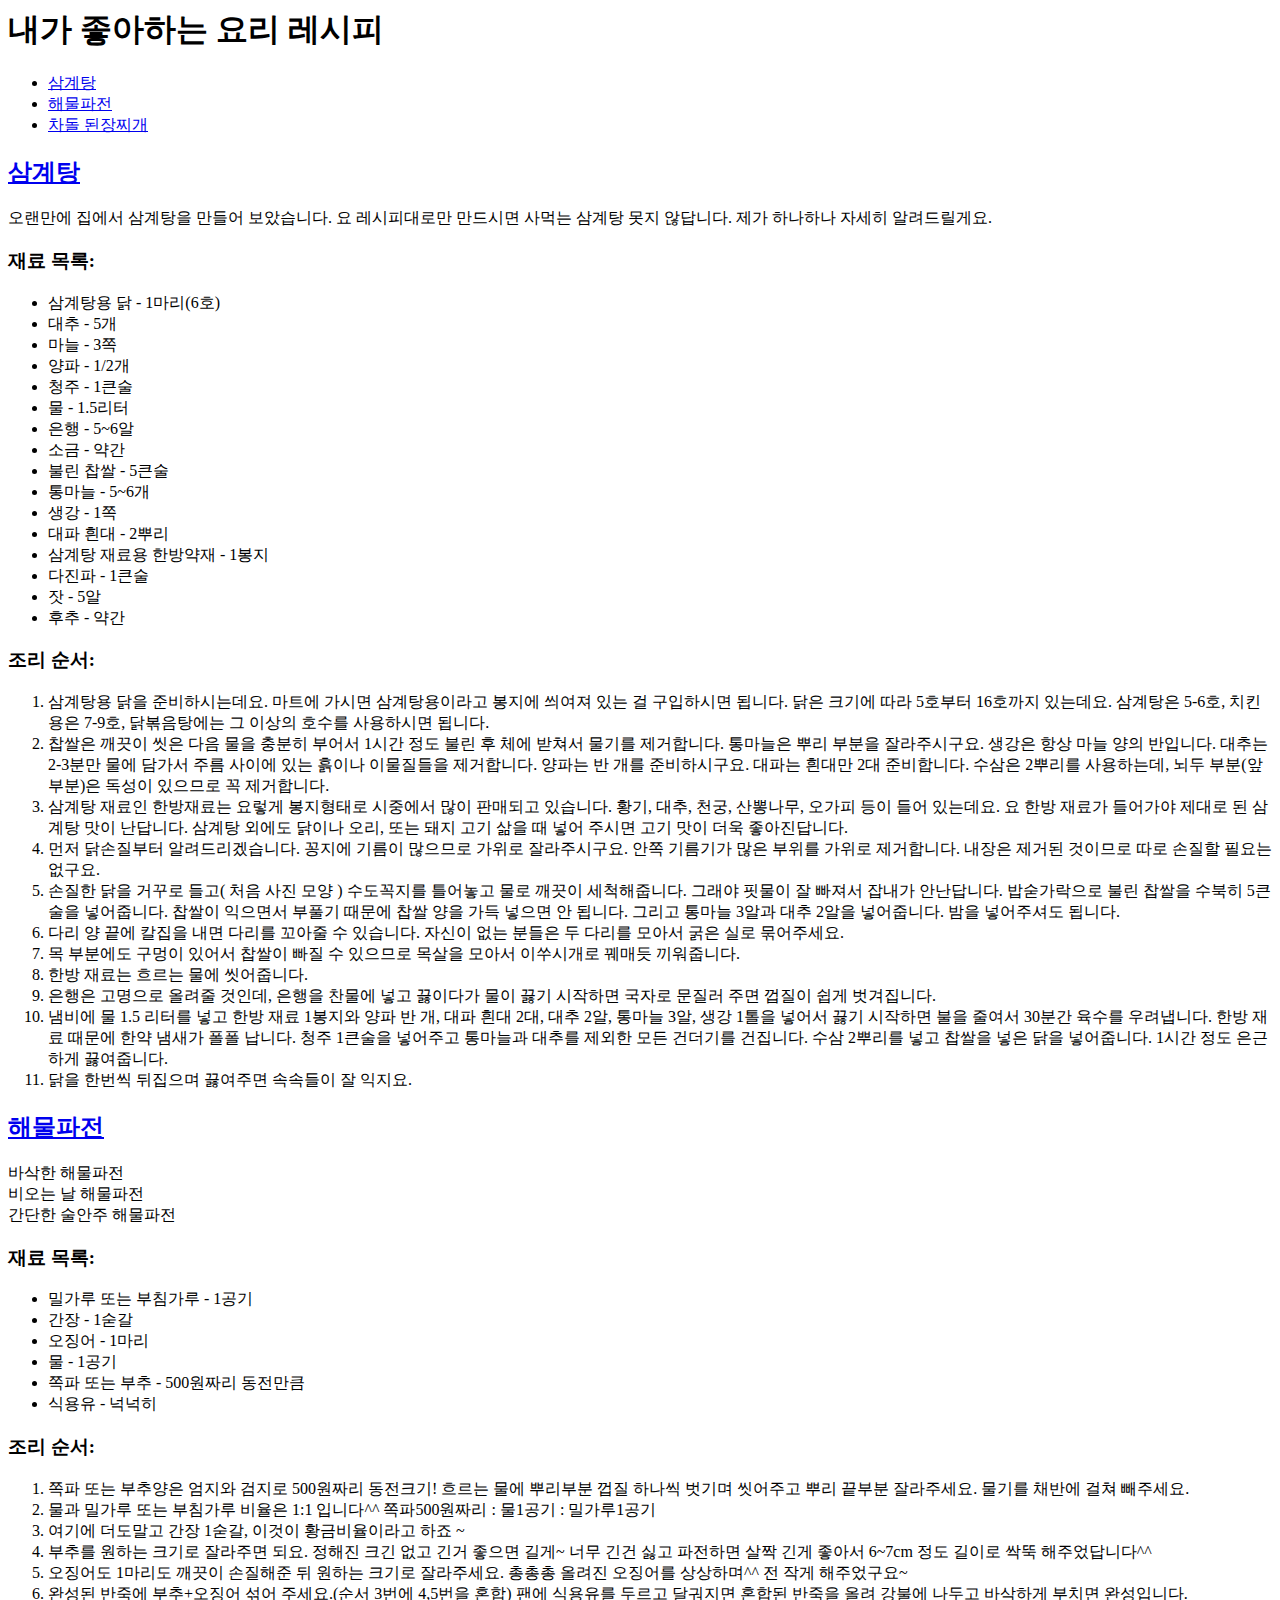
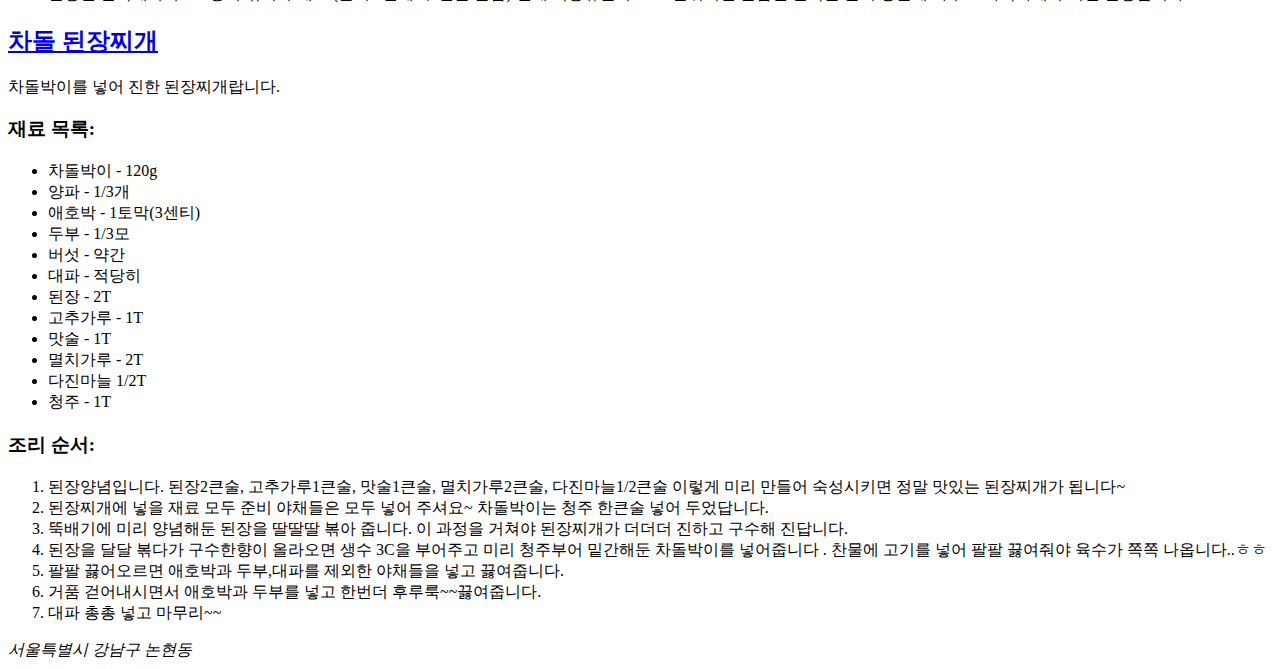
<file: Recipe/recipe/recipe2-1.html>
<html lang="ko">

<head>
  <meta charset="utf-8">
  <title>My Favorite Recipe</title>
</head>

<body>
  <header>
    <h1>내가 좋아하는 요리 레시피</h1>
  </header>
  <nav>
    <ul>
      <li><a href="#menu-1">삼계탕</a></li>
      <li><a href="#menu-2">해물파전</a></li>
      <li><a href="#menu-3">차돌 된장찌개</a></li>
    </ul>
  </nav>
  <article>
    <section>
      <h2 id="menu-1"><a href="https://www.10000recipe.com/recipe/6854537" target="_blank">삼계탕</a></h2>
      <p>
        오랜만에 집에서 삼계탕을 만들어 보았습니다. 요 레시피대로만 만드시면 사먹는 삼계탕 못지 않답니다. 제가 하나하나 자세히 알려드릴게요.
      </p>
      <h3>재료 목록:</h3>
      <ul>
        <li>삼계탕용 닭 - 1마리(6호)</li>
        <li>대추 - 5개</li>
        <li>마늘 - 3쪽</li>
        <li>양파 - 1/2개</li>
        <li>청주 - 1큰술</li>
        <li>물 - 1.5리터</li>
        <li>은행 - 5~6알</li>
        <li>소금 - 약간</li>
        <li>불린 찹쌀 - 5큰술</li>
        <li>통마늘 - 5~6개</li>
        <li>생강 - 1쪽</li>
        <li>대파 흰대 - 2뿌리</li>
        <li>삼계탕 재료용 한방약재 - 1봉지</li>
        <li>다진파 - 1큰술</li>
        <li>잣 - 5알</li>
        <li>후추 - 약간</li>
      </ul>
      <h3>조리 순서:</h3>
      <ol>
        <li>
          삼계탕용 닭을 준비하시는데요. 마트에 가시면 삼계탕용이라고 봉지에 씌여져 있는 걸 구입하시면 됩니다. 닭은 크기에 따라 5호부터 16호까지 있는데요. 삼계탕은 5-6호, 치킨용은 7-9호, 닭볶음탕에는 그 이상의 호수를 사용하시면 됩니다.
        </li>
        <li>
          찹쌀은 깨끗이 씻은 다음 물을 충분히 부어서 1시간 정도 불린 후 체에 받쳐서 물기를 제거합니다. 통마늘은 뿌리 부분을 잘라주시구요. 생강은 항상 마늘 양의 반입니다. 대추는 2-3분만 물에 담가서 주름 사이에 있는 흙이나 이물질들을 제거합니다. 양파는 반 개를 준비하시구요. 대파는 흰대만 2대 준비합니다. 수삼은 2뿌리를 사용하는데, 뇌두 부분(앞부분)은 독성이 있으므로 꼭 제거합니다.
        </li>
        <li>
          삼계탕 재료인 한방재료는 요렇게 봉지형태로 시중에서 많이 판매되고 있습니다. 황기, 대추, 천궁, 산뽕나무, 오가피 등이 들어 있는데요. 요 한방 재료가 들어가야 제대로 된 삼계탕 맛이 난답니다. 삼계탕 외에도 닭이나 오리, 또는 돼지 고기 삶을 때 넣어 주시면 고기 맛이 더욱 좋아진답니다.
        </li>
        <li>
          먼저 닭손질부터 알려드리겠습니다. 꽁지에 기름이 많으므로 가위로 잘라주시구요. 안쪽 기름기가 많은 부위를 가위로 제거합니다. 내장은 제거된 것이므로 따로 손질할 필요는 없구요.
        </li>
        <li>
          손질한 닭을 거꾸로 들고( 처음 사진 모양 ) 수도꼭지를 틀어놓고 물로 깨끗이 세척해줍니다. 그래야 핏물이 잘 빠져서 잡내가 안난답니다. 밥숟가락으로 불린 찹쌀을 수북히 5큰술을 넣어줍니다. 찹쌀이 익으면서 부풀기 때문에 찹쌀 양을 가득 넣으면 안 됩니다. 그리고 통마늘 3알과 대추 2알을 넣어줍니다. 밤을 넣어주셔도 됩니다.
        </li>
        <li>
          다리 양 끝에 칼집을 내면 다리를 꼬아줄 수 있습니다. 자신이 없는 분들은 두 다리를 모아서 굵은 실로 묶어주세요.
        </li>
        <li>
          목 부분에도 구멍이 있어서 찹쌀이 빠질 수 있으므로 목살을 모아서 이쑤시개로 꿰매듯 끼워줍니다.
        </li>
        <li>
          한방 재료는 흐르는 물에 씻어줍니다.
        </li>
        <li>
          은행은 고명으로 올려줄 것인데, 은행을 찬물에 넣고 끓이다가 물이 끓기 시작하면 국자로 문질러 주면 껍질이 쉽게 벗겨집니다.
        </li>
        <li>
          냄비에 물 1.5 리터를 넣고 한방 재료 1봉지와 양파 반 개, 대파 흰대 2대, 대추 2알, 통마늘 3알, 생강 1톨을 넣어서 끓기 시작하면 불을 줄여서 30분간 육수를 우려냅니다. 한방 재료 때문에 한약 냄새가 폴폴 납니다. 청주 1큰술을 넣어주고 통마늘과 대추를 제외한 모든 건더기를 건집니다. 수삼 2뿌리를 넣고 찹쌀을 넣은 닭을 넣어줍니다. 1시간 정도 은근하게 끓여줍니다.
        </li>
        <li>
          닭을 한번씩 뒤집으며 끓여주면 속속들이 잘 익지요.
        </li>
      </ol>
    </section>
    <section>
      <h2 id="menu-2"><a href="https://www.10000recipe.com/recipe/6879050" target="_blank">해물파전</a></h2>
      <p>
        바삭한 해물파전 <br> 비오는 날 해물파전 <br> 간단한 술안주 해물파전
      </p>
      <h3>재료 목록:</h3>
      <ul>
        <li>밀가루 또는 부침가루 - 1공기</li>
        <li>간장 - 1숟갈</li>
        <li>오징어 - 1마리</li>
        <li>물 - 1공기</li>
        <li>쪽파 또는 부추 - 500원짜리 동전만큼</li>
        <li>식용유 - 넉넉히</li>
      </ul>
      <h3>조리 순서:</h3>
      <ol>
        <li>
          쪽파 또는 부추양은 엄지와 검지로 500원짜리 동전크기!
  흐르는 물에 뿌리부분 껍질 하나씩 벗기며 씻어주고 뿌리 끝부분 잘라주세요.
  물기를 채반에 걸쳐 빼주세요.
        </li>
        <li>
          물과 밀가루 또는 부침가루 비율은 1:1 입니다^^
  쪽파500원짜리 : 물1공기 : 밀가루1공기
        </li>
        <li>
          여기에 더도말고 간장 1숟갈, 이것이 황금비율이라고 하죠 ~
        </li>
        <li>
          부추를 원하는 크기로 잘라주면 되요.
  정해진 크긴 없고 긴거 좋으면 길게~
  너무 긴건 싫고 파전하면 살짝 긴게 좋아서 6~7cm 정도 길이로 싹뚝 해주었답니다^^
        </li>
        <li>
          오징어도 1마리도 깨끗이 손질해준 뒤 원하는 크기로 잘라주세요.
  총총총 올려진 오징어를 상상하며^^ 전 작게 해주었구요~
        </li>
        <li>
          완성된 반죽에 부추+오징어 섞어 주세요.(순서 3번에 4,5번을 혼합)
  팬에 식용유를 두르고 달궈지면 혼합된 반죽을 올려 강불에 나두고 바삭하게 부치면 완성입니다.
        </li>
      </ol>
    </section>
    <section>
      <h2 id="menu-3"><a href="https://www.10000recipe.com/recipe/4081528" target="_blank">차돌 된장찌개</a></h2>
      <p>
        차돌박이를 넣어 진한 된장찌개랍니다.
      </p>
      <h3>재료 목록:</h3>
      <ul>
        <li>차돌박이 - 120g</li>
        <li>양파 - 1/3개</li>
        <li>애호박 - 1토막(3센티)</li>
        <li>두부 - 1/3모</li>
        <li>버섯 - 약간</li>
        <li>대파 - 적당히</li>
        <li>된장 - 2T</li>
        <li>고추가루 - 1T</li>
        <li>맛술 - 1T</li>
        <li>멸치가루 - 2T</li>
        <li>다진마늘 1/2T</li>
        <li>청주 - 1T</li>
      </ul>
      <h3>조리 순서:</h3>
      <ol>
        <li>
          된장양념입니다.
  된장2큰술, 고추가루1큰술, 맛술1큰술, 멸치가루2큰술, 다진마늘1/2큰술 이렇게 미리 만들어 숙성시키면 정말 맛있는 된장찌개가 됩니다~
        </li>
        <li>
          된장찌개에 넣을 재료 모두 준비
  야채들은 모두 넣어 주셔요~
  차돌박이는 청주 한큰술 넣어 두었답니다.
        </li>
        <li>
          뚝배기에 미리 양념해둔 된장을 딸딸딸 볶아 줍니다.
  이 과정을 거쳐야 된장찌개가 더더더 진하고 구수해 진답니다.
        </li>
        <li>
          된장을 달달 볶다가 구수한향이 올라오면 생수 3C을 부어주고 미리 청주부어 밑간해둔 차돌박이를 넣어줍니다
  .
  찬물에 고기를 넣어 팔팔 끓여줘야 육수가 쪽쪽 나옵니다..ㅎㅎ
        </li>
        <li>
          팔팔 끓어오르면 애호박과 두부,대파를 제외한 야채들을 넣고 끓여줍니다.
        </li>
        <li>
          거품 걷어내시면서 애호박과 두부를 넣고 한번더 후루룩~~끓여줍니다.
        </li>
        <li>
          대파 총총 넣고 마무리~~
        </li>
      </ol>
    </section>
  <article>
  <footer>
    <address>서울특별시 강남구 논현동</address>
  </footer>
</body>

</html>
</file>
<file: Calculator/style.css>
* {
  margin: 0;
  padding: 0;
  box-sizing: border-box;
}

legend {
  display: none;
}

fieldset {
  border: 0px;
}

body {
  background-color: #1f1f1f;
  display: flex;
  justify-content: center;
  align-items: center;
  height: 100vh;
}

.calculator {
  width: 287px;
  padding: 5px;
  border: 1px solid #333;
  background-color: #ccc;
}

.calculator form fieldset {
  display: grid;
  grid-template-columns: repeat(4, 65px);
  grid-auto-rows: 65px;
  grid-gap: 5px;
}

.calculator form input {
  border: 2px solid #333;
  cursor: pointer;
  font-size: 19px;
}

.calculator form input:hover {
  box-shadow: 1px 1px 2px #333;
}

.calculator form .clear {
  background-color: #ed4848;
}

.calculator form .operator {
  background-color: orange;
}

.calculator form .dot {
  background-color: green;
}

.calculator form input[type='text'] {
  grid-column: span 4;
  text-align: right;
  padding: 0 10px;
}

.calculator form .clear {
  grid-column: span 3;
}

.calculator form .result {
  grid-column: span 2;
}
</file>
<file: Resize/index.css>
body {
  height: 100vh;
  display: flex;
  justify-content: center;
  align-items: center;
  margin: 0;
}
p {
  font-size: 2rem;
  color: white;
}
.coral{
  background-color: coral;
}
.powderblue{
  background-color: powderblue;
}
.yellowgreen{
  background-color: yellowgreen;
}
</file>
<file: Carousel/Carousel_01/style.css>
body {
  padding: 0;
  margin: 0;
}
ul {
  height: 500px;
  padding: 0;
  margin: 0;
  list-style: none;
  position: relative;
}

ul li{
  width: 100%;
  height: 500px;
  display: flex;
  justify-content: center;
  align-items: center;
  font-size: 1.5rem;
  position: absolute;
  opacity: 0;
  transform: scale(0.9);
  transition: all 1s ease-in-out;
}

ul li:nth-child(1) {
  background-color: plum;
}
ul li:nth-child(2) {
  background-color: powderblue;
}
ul li:nth-child(3) {
  background-color: coral;
}
ul li:nth-child(4) {
  background-color: yellowgreen;
}
ul li:nth-child(5) {
  background-color: burlywood;
}

.show {
  z-index: 1;
  opacity: 1;
  transform: scale(1);
}

.slide_btn_wrap {
  width: 50%;
  margin: 0 auto;
  display: flex;
  justify-content: space-evenly;
}

.slide_btn_wrap button {
  width: 30px;
  height: 30px;
  margin: 10px 0;
}

.btn_wrap {
  margin: 20px 0;
  display: flex;
  justify-content: space-evenly;
}

.btn_wrap button {
  width: 100px;
  height: 30px;
}
</file>
<file: DropDown/DropDown_01/style.css>
* {
  padding: 0;
  margin: 0;
  box-sizing: border-box;
  list-style: none;
}
body {
  background-color: ivory;
  overflow-y: scroll;
}
main {
  height: 100vh;
  display: flex;
  flex-direction: column;
  justify-content: center;
  align-items: center;
}
.select_wrap {
  width: 400px;
  height: 250px;
  background-color: #fff;
  border: 2px solid black;
  border-radius: 15px;
  display: flex;
  flex-direction: column;
  justify-content: center;
  align-items: center;
}
fieldset {
  border: 0;
}
legend {
  display: none;
}
h1 {
  font-size: 4rem;
  margin-bottom: 15px;
}
p {
  padding: 10px 0;
}
.toggle_btn {
  width: 300px;
  border-radius: 10px;
  height: 40px;
  font-size: 1.1rem;
}
.store_list_wrap {
  width: 300px;
  margin: 0 auto;
  position: relative;
}
.store_list {
  width: 300px;
  height: 300px;
  padding: 10px 0;
  border: 2px solid black;
  display: none;
  max-height: 0px;
  position: absolute;
  background-color: ivory;
}
.store_list.show {
  width: 300px;
  height: 300px;
  padding: 10px 0;
  border-radius: 10px;
  display: flex;
  flex-direction: column;
  justify-content: space-between;
  max-height: 500px;
  position: absolute;
  background-color: ivory;
}
.store_list li{
  width: 300px;
  height: 40px;
  line-height: 40px;
  text-align: center;
  cursor: pointer;
  font-size: 1.1rem;
}
.store_list li:hover{
  color: coral;
}
.next_btn {
  font-size: 1.1rem;
  margin-top: 20px;
  width: 300px;
  height: 80px;
  border-radius: 10px;
}
</file>
<file: DropDown/NavDropDown/style.css>
* {
  padding: 0;
  margin: 0;
  list-style: none;
  text-decoration: none;
  box-sizing: border-box;
  color: black;
}
body {
  background-color: ivory;
}
h1 {
  font-size: 3rem;
  padding: 30px 0;
  text-align: center;
}
.gnb{
  width: 1200px;
  height: 50px;
  line-height: 50px;
  margin: 0 auto;
  display: flex;
  position: relative;
}
ul>li {
  width: 200px;
  text-align: center;
}
ul ul{
  display: none;
  width: 100%;
  z-index: 2;
  position: relative;
}
.nav_bg {
  width: 100%;
  height: 300px;
  opacity: 0.8;
  z-index: 1;
  position: absolute;
  background-color: ivory;
  display: none;
}
.main_image {
  position: relative;
  width: 100%;
  height: 400px;
  margin: 0 auto;
  line-height: 400px;
  text-align: center;
  font-size: 2rem;
  background-color: powderblue;
}
.content {
  width: 100%;
  height: 400px;
  margin: 0 auto;
  line-height: 400px;
  text-align: center;
  font-size: 2rem;
  background-color: palegoldenrod;
}
.show {
  display: block;
}
</file>
<file: 한국철도시설공단/style.css>
/* reset */
body,
h1,
h2,
h3,
div,
header,
main,
footer,
section,
article,
nav,
ul,
li,
form,
fieldset,
legend,
label,
p,
address {
  margin: 0;
  padding: 0;
}
ul,
li {
  list-style: none;
}
a {
  text-decoration: none;
  color: #222;
}
address {
  font-style: normal;
}
form,
input,
button {
  vertical-align: middle;
}
button {
  cursor: pointer;
}
img,
fieldset {
  border: 0 none;
}
body {
  font-family: '나눔고딕', '돋움', serif, sans-serif;
  font-size: 12px;
  line-height: 1.5;
}

/* common */
.hide {
  position: absolute;
  left: -9999px;
  top: -9999px;
}

/** 분기점 **/
/* 태블릿 */
/* header */
.header {
  height: 58px;
  border-top: 2px solid #10218b;
  position: relative;
  z-index: 10;
  background: #fff;
  box-shadow: 0 0px 3px 3px #999;
}

/* logo */
.logo {
  width: 192px;
  height: 58px;
  background: url(images/header_logo.gif) no-repeat;
  text-indent: -9999px;
  margin: auto;
}
.logo a {
  display: block;
  height: 100%;
}

/* gnb */
.gnb {
  position: absolute;
  left: 0;
  top: 0;
}
.gnb a {
  display: block;
  color: #fff;
}
.gnb h2 {
  width: 58px;
  height: 58px;
  background: url(images/header_menu.gif) no-repeat;
  text-indent: -9999px;
}
.gnb h2 a {
  display: block;
  height: 100%;
}
.gnb ul {
  width: 100%;
  display: none; /**/
}
.gnb > ul > li {
  background: #333;
}
.gnb > ul > li > a {
  font-size: 16px;
  padding: 10px;
  font-weight: bold;
}
.gnb li li {
  background: #666;
}
.gnb li li a {
  font-size: 13px;
  line-height: 24px;
  padding: 5px 5px 5px 15px;
}
.gnb ul ul {
  display: none;
}

/* search */
.search {
  position: absolute;
  width: 100%;
  right: 0;
  top: 58px;
}
.search a {
  display: block;
  width: 58px;
  height: 58px;
  background: url(images/header_search.gif) no-repeat;
  text-indent: -9999px;
  position: absolute;
  right: 0;
  top: -58px;
}
.search form {
  background: rgba(0, 0, 0, 0.7);
  width: 100%;
  padding: 20px 20px;
  display: none;
}
.search legend,
.search label {
  position: absolute;
  left: -9999px;
  top: -9999px;
}
.search input {
  width: 87%;
  background: transparent;
  border: 1px solid #eee;
  padding: 5px;
  font-size: 16px;
  color: #fff;
}
.search button {
  width: 30px;
  height: 30px;
  background: #fff url(images/zoom_s.png) no-repeat center;
  text-indent: -9999px;
  border: 0 none;
}

/* main image */
.main_image1 img {
  width: 100%;
}

/* cont wrap */
.cont_wrap {
  padding: 0 2%;
  margin-top: -20px;
  position: relative;
  overflow: hidden;
  margin-bottom: 20px;
}

/* business guide */
.business_guide {
  border-top: 2px solid #333;
}
.business_guide ul {
  overflow: hidden;
}
.business_guide li {
  float: left;
  width: 20%;
}
.business_guide img {
  width: 100%;
}
.bg_margin {
  margin-top: -5px;
}

/* community */
.community {
  width: 49%;
  float: left;
  margin-right: 2%;
}

/* notice */
.notice {
  margin-bottom: 10px;
}
.notice h3 {
  background: #0062c3;
  font-size: 13px;
  color: #fff;
  padding: 5px 10px;
  margin-bottom: 5px;
}
.notice li {
  line-height: 20px;
  white-space: nowrap;
  overflow: hidden;
  text-overflow: ellipsis;
  padding-left: 10px;
  background: url(images/bullet.png) no-repeat left center;
}

/* news */
.news {
  margin-bottom: 10px;
}
.news h3 {
  background: #0062c3;
  font-size: 13px;
  color: #fff;
  padding: 5px 10px;
  margin-bottom: 5px;
}
.news li {
  line-height: 20px;
  white-space: nowrap;
  overflow: hidden;
  text-overflow: ellipsis;
  padding-left: 10px;
  background: url(images/bullet.png) no-repeat left center;
}

/* job_opening */
.job_opening {
  margin-bottom: 10px;
}
.job_opening h3 {
  background: #0062c3;
  font-size: 13px;
  color: #fff;
  padding: 5px 10px;
  margin-bottom: 5px;
}
.job_opening li {
  line-height: 20px;
  white-space: nowrap;
  overflow: hidden;
  text-overflow: ellipsis;
  padding-left: 10px;
  background: url(images/bullet.png) no-repeat left center;
}

/* our_business */
.our_business {
  width: 49%;
  float: left;
  border: 1px solid #999;
  box-sizing: border-box;
}

/* openBook_Management */
.openBook_Management h3 {
  font-size: 13px;
  padding: 15px 0 5px 15px;
  background: url(images/manage_01.gif) no-repeat right bottom;
}
.openBook_Management a {
  color: #fff;
}
.openBook_Management ul {
  background: #73b41c;
  padding: 10px;
  overflow: hidden;
}
.openBook_Management li {
  padding-left: 5px;
  background: url(images/bullet.png) no-repeat left center;
  float: left;
  margin-right: 20px;
  line-height: 22px;
}

/* customer_center */
.customer_center h3 {
  font-size: 13px;
  padding: 15px 0 5px 15px;
  background: url(images/manage_02.gif) no-repeat right bottom;
}
.customer_center a {
  color: #fff;
}
.customer_center ul {
  background: #0e94b1;
  padding: 10px;
  overflow: hidden;
}
.customer_center li {
  padding-left: 5px;
  background: url(images/bullet.png) no-repeat left center;
  float: left;
  margin-right: 20px;
  line-height: 22px;
}

/* kr_pr */
.kr_pr h3 {
  font-size: 13px;
  padding: 15px 0 5px 15px;
  background: url(images/manage_03.gif) no-repeat right bottom;
}
.kr_pr a {
  color: #fff;
}
.kr_pr ul {
  background: #6a62ad;
  padding: 10px;
  overflow: hidden;
}
.kr_pr li {
  padding-left: 5px;
  background: url(images/bullet.png) no-repeat left center;
  float: left;
  margin-right: 20px;
  line-height: 22px;
}

/* footer */
.footer {
  border-top: 1px solid #999;
  padding: 10px 2%;
  position: relative;
  z-index: 3;
}

/* footer_link */
.footer_link {
  position: relative;
  margin-bottom: 10px;
}
.footer_link h2 a {
  display: block;
  background: #37363c url(images/arrow.gif) no-repeat 96% center;
  border-radius: 5px;
  font-size: 13px;
  color: #f28f31;
  text-align: center;
  line-height: 30px;
  font-weight: normal;
}
.footer_link ul {
  width: 100%;
  background: rgba(55, 55, 55, 0.9);
  position: absolute;
  left: 0;
  height: 0;
  overflow: hidden;
  top: -5px;
}
.footer_link li {
  border-bottom: 1px solid #000;
}
.footer_link li a {
  display: block;
  line-height: 24px;
  padding: 5px 5px 5px 10px;
  color: #eee;
}
.footer_link li a:hover {
  background: #333;
  color: #f28f31;
}

/* footer text */
.bld {
  font-weight: bold;
}
.blue_txt {
  color: #2a7bd7;
}
/* } */

/* 모바일 */
@media screen and (max-width: 767px) {
  /* business guide */
  .business_guide {
    border-top: none;
    margin-bottom: 20px;
  }

  /* community */
  .community {
    width: auto;
    float: none;
    margin-right: 0;
    position: relative;
    height: 140px;
  }
  .community .comm_sel {
    background: #0062c3;
    color: #fff;
  }

  /* notice */
  .notice {
    margin-bottom: 0;
    width: 100%;
    position: absolute;
    top: 40px;
  }
  .notice h3 {
    background: #fff;
    padding: 0;
    margin-bottom: 0;
    width: 33.3%;
    line-height: 30px;
    font-size: 14px;
    text-align: center;
    color: #62635e;
    position: absolute;
    left: 0;
    top: -40px;
    border: 1px solid #999;
    box-sizing: border-box;
  }

  /* news */
  .news {
    margin-bottom: 0;
    width: 100%;
    position: absolute;
    top: 40px;
  }
  .news h3 {
    background: #fff;
    padding: 0;
    margin-bottom: 0;
    width: 33.4%;
    line-height: 30px;
    font-size: 14px;
    text-align: center;
    color: #62635e;
    position: absolute;
    left: 33.3%;
    top: -40px;
    border: 1px solid #999;
    box-sizing: border-box;
  }
  .news ul {
    display: none;
  }

  /* job_opening */
  .job_opening {
    margin-bottom: 0;
    width: 100%;
    position: absolute;
    top: 40px;
  }
  .job_opening h3 {
    background: #fff;
    padding: 0;
    margin-bottom: 0;
    width: 33.3%;
    line-height: 30px;
    font-size: 14px;
    text-align: center;
    color: #62635e;
    position: absolute;
    left: 66.7%;
    top: -40px;
    border: 1px solid #999;
    box-sizing: border-box;
  }
  .job_opening ul {
    display: none;
  }

  /* our_business */
  .our_business {
    width: auto;
    float: none;
    border: 1px solid #999;
    box-sizing: border-box;
  }
}
</file>
